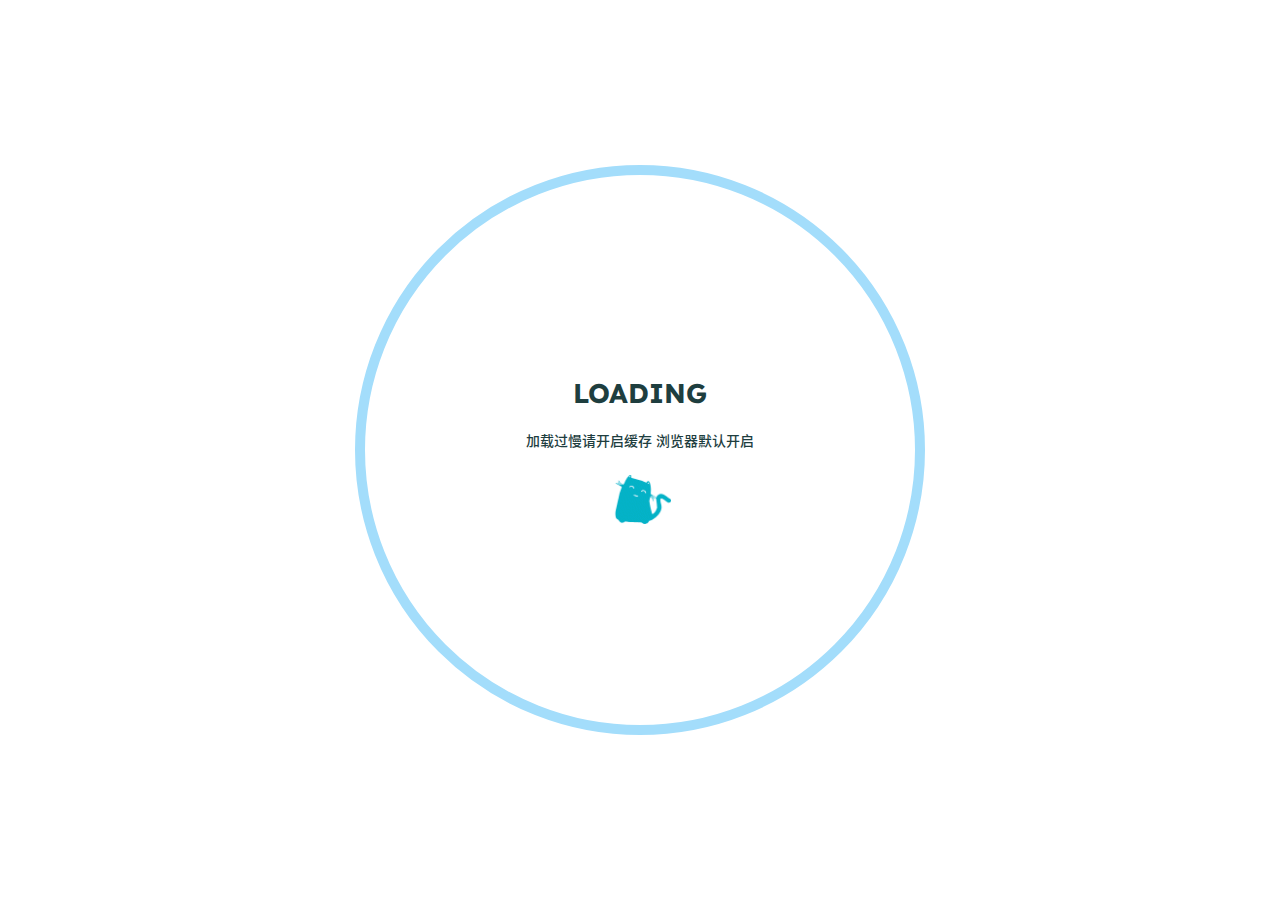
<file: about/index.html>
<!DOCTYPE html>
<html lang="zh-CN">
    <head>
        <meta charset="utf-8" />
        <title>about | 欧若琪的博客</title>
        <meta name="author" content="欧若琪courier" />
        <meta name="description" content="覆舟水是苍生泪,不到横流君不知" />
        <meta name="keywords" content="" />
        <meta name="viewport" content="width=device-width, initial-scale=1.0, maximum-scale=1.0, user-scalable=0" />
        <link rel="icon" href="/images/mine.png" />
        <script src="https://cdn.staticfile.org/vue/3.3.4/vue.global.prod.min.js"></script>
<link rel="stylesheet" href="https://cdn.staticfile.org/font-awesome/6.4.0/css/all.min.css" />
<link rel="stylesheet" href="/css/fonts.min.css" />
<script> const mixins = {}; </script>

<script src="https://polyfill.io/v3/polyfill.min.js?features=default"></script>


<script src="https://cdn.staticfile.org/highlight.js/11.8.0/highlight.min.js"></script>
<script src="https://cdn.staticfile.org/highlightjs-line-numbers.js/2.8.0/highlightjs-line-numbers.min.js"></script>
<link
    rel="stylesheet"
    href="https://cdn.staticfile.org/highlight.js/11.8.0/styles/github.min.css"
/>
<script src="/js/lib/highlight.js"></script>



<script src="/js/lib/preview.js"></script>









<link rel="stylesheet" href="/css/main.css" />

    <meta name="generator" content="Hexo 6.3.0"></head>
    <body>
        <div id="layout">
            <transition name="fade">
                <div id="loading" v-show="loading">
                    <div id="loading-circle">
                        <h2>LOADING</h2>
                        <p>加载过慢请开启缓存 浏览器默认开启</p>
                        <img src="/images/loading.gif" />
                    </div>
                </div>
            </transition>
            <div id="menu" :class="{ hidden: hiddenMenu, 'menu-color': menuColor}">
    <nav id="desktop-menu">
        <a class="title" href="/">
            <span>欧若琪的博客</span>
        </a>
        
        <a href="/">
            <i class="fa-solid fa-house fa-fw"></i>
            <span>&ensp;Home</span>
        </a>
        
        <a href="/about">
            <i class="fa-solid fa-id-card fa-fw"></i>
            <span>&ensp;About</span>
        </a>
        
        <a href="/archives">
            <i class="fa-solid fa-box-archive fa-fw"></i>
            <span>&ensp;Archives</span>
        </a>
        
        <a href="/categories">
            <i class="fa-solid fa-bookmark fa-fw"></i>
            <span>&ensp;Categories</span>
        </a>
        
        <a href="/tags">
            <i class="fa-solid fa-tags fa-fw"></i>
            <span>&ensp;Tags</span>
        </a>
        
    </nav>
    <nav id="mobile-menu">
        <div class="title" @click="showMenuItems = !showMenuItems">
            <i class="fa-solid fa-bars fa-fw"></i>
            <span>&emsp;欧若琪的博客</span>
        </div>
        <transition name="slide">
            <div class="items" v-show="showMenuItems">
                
                <a href="/">
                    <div class="item">
                        <div style="min-width: 20px; max-width: 50px; width: 10%">
                            <i class="fa-solid fa-house fa-fw"></i>
                        </div>
                        <div style="min-width: 100px; max-width: 150%; width: 20%">Home</div>
                    </div>
                </a>
                
                <a href="/about">
                    <div class="item">
                        <div style="min-width: 20px; max-width: 50px; width: 10%">
                            <i class="fa-solid fa-id-card fa-fw"></i>
                        </div>
                        <div style="min-width: 100px; max-width: 150%; width: 20%">About</div>
                    </div>
                </a>
                
                <a href="/archives">
                    <div class="item">
                        <div style="min-width: 20px; max-width: 50px; width: 10%">
                            <i class="fa-solid fa-box-archive fa-fw"></i>
                        </div>
                        <div style="min-width: 100px; max-width: 150%; width: 20%">Archives</div>
                    </div>
                </a>
                
                <a href="/categories">
                    <div class="item">
                        <div style="min-width: 20px; max-width: 50px; width: 10%">
                            <i class="fa-solid fa-bookmark fa-fw"></i>
                        </div>
                        <div style="min-width: 100px; max-width: 150%; width: 20%">Categories</div>
                    </div>
                </a>
                
                <a href="/tags">
                    <div class="item">
                        <div style="min-width: 20px; max-width: 50px; width: 10%">
                            <i class="fa-solid fa-tags fa-fw"></i>
                        </div>
                        <div style="min-width: 100px; max-width: 150%; width: 20%">Tags</div>
                    </div>
                </a>
                
            </div>
        </transition>
    </nav>
</div>
<transition name="fade">
    <div id="menu-curtain" @click="showMenuItems = !showMenuItems" v-show="showMenuItems"></div>
</transition>

            <div id="main" :class="loading ? 'into-enter-from': 'into-enter-active'">
                <div class="article">
    <div>
        <h1>about</h1>
    </div>
    <div class="info">
        <span class="date">
            <span class="icon">
                <i class="fa-solid fa-calendar fa-fw"></i>
            </span>
            2023/9/26
        </span>
        
        
    </div>
    
    <div class="content" v-pre>
        
    </div>
    
    
    
    
    
    
    
</div>

                <footer id="footer">
    <div id="footer-wrap">
        <div>
            &copy;
            2022 - 2023 欧若琪的博客
            <span id="footer-icon">
                <i class="fa-solid fa-font-awesome fa-fw"></i>
            </span>
            &commat;欧若琪courier
        </div>
        <div>
            Based on the <a target="_blank" rel="noopener" href="https://hexo.io">Hexo Engine</a> &amp;
            <a target="_blank" rel="noopener" href="https://github.com/theme-particlex/hexo-theme-particlex">ParticleX Theme</a>
        </div>
        
    </div>
</footer>

            </div>
            
            <transition name="fade">
                <div id="preview" ref="preview" v-show="previewShow">
                    <img id="preview-content" ref="previewContent" />
                </div>
            </transition>
            
        </div>
        <script src="/js/main.js"></script>
        
        




        
    </body>
</html>
</file>
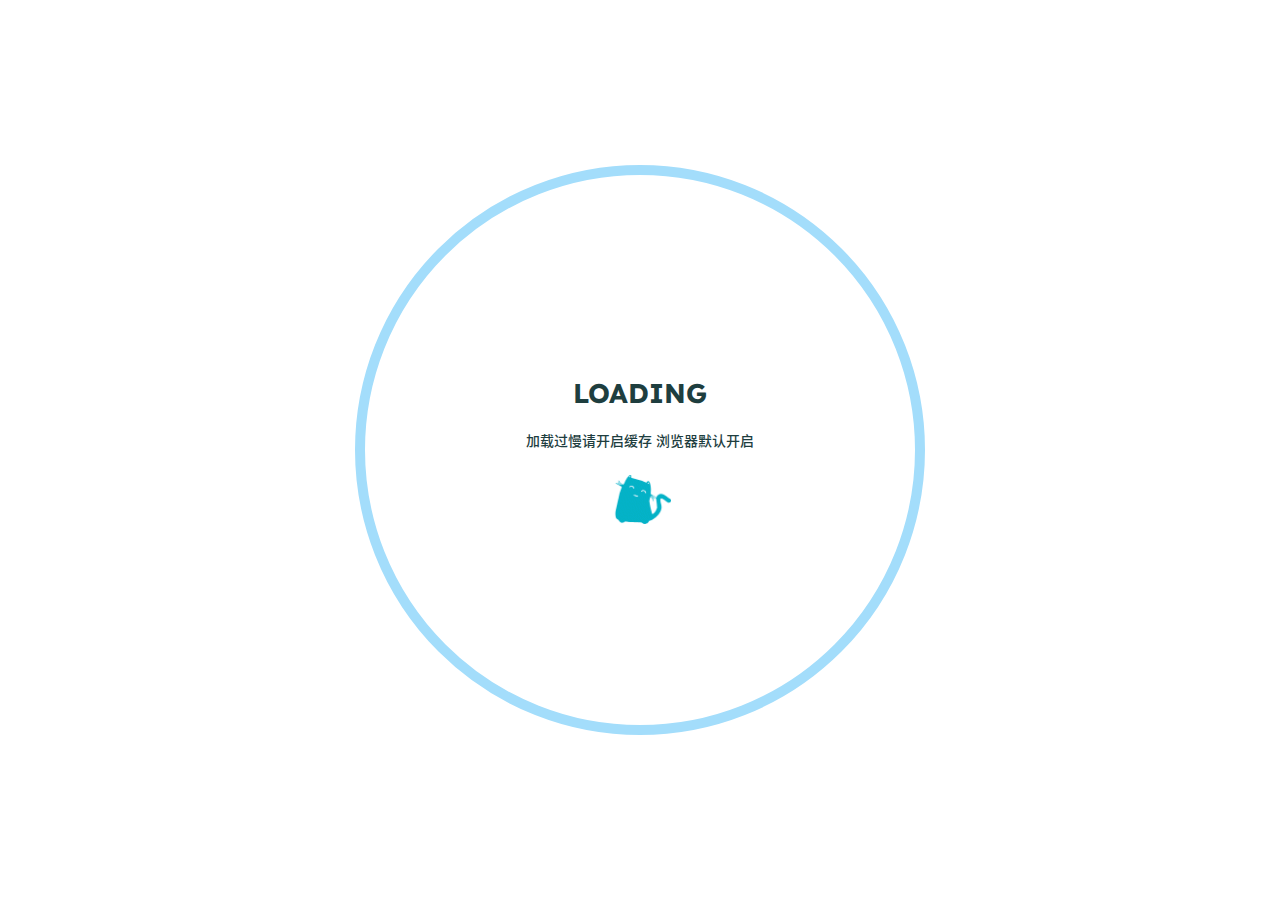
<file: categories/index.html>
<!DOCTYPE html>
<html lang="zh-CN">
    <head>
        <meta charset="utf-8" />
        <title>categories | 欧若琪的博客</title>
        <meta name="author" content="欧若琪courier" />
        <meta name="description" content="覆舟水是苍生泪,不到横流君不知" />
        <meta name="keywords" content="" />
        <meta name="viewport" content="width=device-width, initial-scale=1.0, maximum-scale=1.0, user-scalable=0" />
        <link rel="icon" href="/images/mine.png" />
        <script src="https://cdn.staticfile.org/vue/3.3.4/vue.global.prod.min.js"></script>
<link rel="stylesheet" href="https://cdn.staticfile.org/font-awesome/6.4.0/css/all.min.css" />
<link rel="stylesheet" href="/css/fonts.min.css" />
<script> const mixins = {}; </script>

<script src="https://polyfill.io/v3/polyfill.min.js?features=default"></script>


<script src="https://cdn.staticfile.org/highlight.js/11.8.0/highlight.min.js"></script>
<script src="https://cdn.staticfile.org/highlightjs-line-numbers.js/2.8.0/highlightjs-line-numbers.min.js"></script>
<link
    rel="stylesheet"
    href="https://cdn.staticfile.org/highlight.js/11.8.0/styles/github.min.css"
/>
<script src="/js/lib/highlight.js"></script>



<script src="/js/lib/preview.js"></script>









<link rel="stylesheet" href="/css/main.css" />

    <meta name="generator" content="Hexo 6.3.0"></head>
    <body>
        <div id="layout">
            <transition name="fade">
                <div id="loading" v-show="loading">
                    <div id="loading-circle">
                        <h2>LOADING</h2>
                        <p>加载过慢请开启缓存 浏览器默认开启</p>
                        <img src="/images/loading.gif" />
                    </div>
                </div>
            </transition>
            <div id="menu" :class="{ hidden: hiddenMenu, 'menu-color': menuColor}">
    <nav id="desktop-menu">
        <a class="title" href="/">
            <span>欧若琪的博客</span>
        </a>
        
        <a href="/">
            <i class="fa-solid fa-house fa-fw"></i>
            <span>&ensp;Home</span>
        </a>
        
        <a href="/about">
            <i class="fa-solid fa-id-card fa-fw"></i>
            <span>&ensp;About</span>
        </a>
        
        <a href="/archives">
            <i class="fa-solid fa-box-archive fa-fw"></i>
            <span>&ensp;Archives</span>
        </a>
        
        <a href="/categories">
            <i class="fa-solid fa-bookmark fa-fw"></i>
            <span>&ensp;Categories</span>
        </a>
        
        <a href="/tags">
            <i class="fa-solid fa-tags fa-fw"></i>
            <span>&ensp;Tags</span>
        </a>
        
    </nav>
    <nav id="mobile-menu">
        <div class="title" @click="showMenuItems = !showMenuItems">
            <i class="fa-solid fa-bars fa-fw"></i>
            <span>&emsp;欧若琪的博客</span>
        </div>
        <transition name="slide">
            <div class="items" v-show="showMenuItems">
                
                <a href="/">
                    <div class="item">
                        <div style="min-width: 20px; max-width: 50px; width: 10%">
                            <i class="fa-solid fa-house fa-fw"></i>
                        </div>
                        <div style="min-width: 100px; max-width: 150%; width: 20%">Home</div>
                    </div>
                </a>
                
                <a href="/about">
                    <div class="item">
                        <div style="min-width: 20px; max-width: 50px; width: 10%">
                            <i class="fa-solid fa-id-card fa-fw"></i>
                        </div>
                        <div style="min-width: 100px; max-width: 150%; width: 20%">About</div>
                    </div>
                </a>
                
                <a href="/archives">
                    <div class="item">
                        <div style="min-width: 20px; max-width: 50px; width: 10%">
                            <i class="fa-solid fa-box-archive fa-fw"></i>
                        </div>
                        <div style="min-width: 100px; max-width: 150%; width: 20%">Archives</div>
                    </div>
                </a>
                
                <a href="/categories">
                    <div class="item">
                        <div style="min-width: 20px; max-width: 50px; width: 10%">
                            <i class="fa-solid fa-bookmark fa-fw"></i>
                        </div>
                        <div style="min-width: 100px; max-width: 150%; width: 20%">Categories</div>
                    </div>
                </a>
                
                <a href="/tags">
                    <div class="item">
                        <div style="min-width: 20px; max-width: 50px; width: 10%">
                            <i class="fa-solid fa-tags fa-fw"></i>
                        </div>
                        <div style="min-width: 100px; max-width: 150%; width: 20%">Tags</div>
                    </div>
                </a>
                
            </div>
        </transition>
    </nav>
</div>
<transition name="fade">
    <div id="menu-curtain" @click="showMenuItems = !showMenuItems" v-show="showMenuItems"></div>
</transition>

            <div id="main" :class="loading ? 'into-enter-from': 'into-enter-active'">
                <div class="article">
    <div>
        <h1>categories</h1>
    </div>
    <div class="info">
        <span class="date">
            <span class="icon">
                <i class="fa-solid fa-calendar fa-fw"></i>
            </span>
            2023/9/26
        </span>
        
        
    </div>
    
    <div class="content" v-pre>
        
    </div>
    
    
    
    
    
    
    
</div>

                <footer id="footer">
    <div id="footer-wrap">
        <div>
            &copy;
            2022 - 2023 欧若琪的博客
            <span id="footer-icon">
                <i class="fa-solid fa-font-awesome fa-fw"></i>
            </span>
            &commat;欧若琪courier
        </div>
        <div>
            Based on the <a target="_blank" rel="noopener" href="https://hexo.io">Hexo Engine</a> &amp;
            <a target="_blank" rel="noopener" href="https://github.com/theme-particlex/hexo-theme-particlex">ParticleX Theme</a>
        </div>
        
    </div>
</footer>

            </div>
            
            <transition name="fade">
                <div id="preview" ref="preview" v-show="previewShow">
                    <img id="preview-content" ref="previewContent" />
                </div>
            </transition>
            
        </div>
        <script src="/js/main.js"></script>
        
        




        
    </body>
</html>
</file>
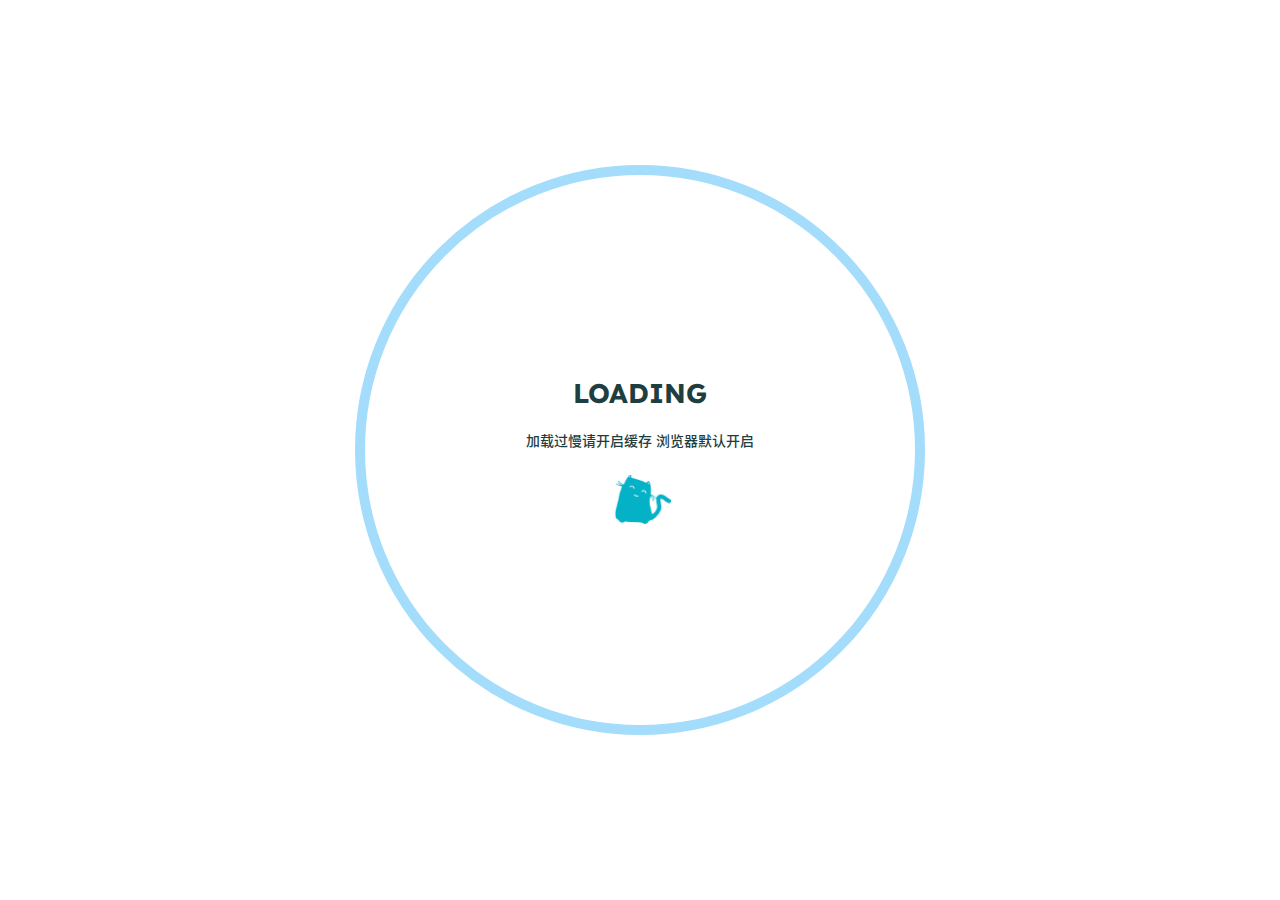
<file: tags/index.html>
<!DOCTYPE html>
<html lang="zh-CN">
    <head>
        <meta charset="utf-8" />
        <title>tags | 欧若琪的博客</title>
        <meta name="author" content="欧若琪courier" />
        <meta name="description" content="覆舟水是苍生泪,不到横流君不知" />
        <meta name="keywords" content="" />
        <meta name="viewport" content="width=device-width, initial-scale=1.0, maximum-scale=1.0, user-scalable=0" />
        <link rel="icon" href="/images/mine.png" />
        <script src="https://cdn.staticfile.org/vue/3.3.4/vue.global.prod.min.js"></script>
<link rel="stylesheet" href="https://cdn.staticfile.org/font-awesome/6.4.0/css/all.min.css" />
<link rel="stylesheet" href="/css/fonts.min.css" />
<script> const mixins = {}; </script>

<script src="https://polyfill.io/v3/polyfill.min.js?features=default"></script>


<script src="https://cdn.staticfile.org/highlight.js/11.8.0/highlight.min.js"></script>
<script src="https://cdn.staticfile.org/highlightjs-line-numbers.js/2.8.0/highlightjs-line-numbers.min.js"></script>
<link
    rel="stylesheet"
    href="https://cdn.staticfile.org/highlight.js/11.8.0/styles/github.min.css"
/>
<script src="/js/lib/highlight.js"></script>



<script src="/js/lib/preview.js"></script>









<link rel="stylesheet" href="/css/main.css" />

    <meta name="generator" content="Hexo 6.3.0"></head>
    <body>
        <div id="layout">
            <transition name="fade">
                <div id="loading" v-show="loading">
                    <div id="loading-circle">
                        <h2>LOADING</h2>
                        <p>加载过慢请开启缓存 浏览器默认开启</p>
                        <img src="/images/loading.gif" />
                    </div>
                </div>
            </transition>
            <div id="menu" :class="{ hidden: hiddenMenu, 'menu-color': menuColor}">
    <nav id="desktop-menu">
        <a class="title" href="/">
            <span>欧若琪的博客</span>
        </a>
        
        <a href="/">
            <i class="fa-solid fa-house fa-fw"></i>
            <span>&ensp;Home</span>
        </a>
        
        <a href="/about">
            <i class="fa-solid fa-id-card fa-fw"></i>
            <span>&ensp;About</span>
        </a>
        
        <a href="/archives">
            <i class="fa-solid fa-box-archive fa-fw"></i>
            <span>&ensp;Archives</span>
        </a>
        
        <a href="/categories">
            <i class="fa-solid fa-bookmark fa-fw"></i>
            <span>&ensp;Categories</span>
        </a>
        
        <a href="/tags">
            <i class="fa-solid fa-tags fa-fw"></i>
            <span>&ensp;Tags</span>
        </a>
        
    </nav>
    <nav id="mobile-menu">
        <div class="title" @click="showMenuItems = !showMenuItems">
            <i class="fa-solid fa-bars fa-fw"></i>
            <span>&emsp;欧若琪的博客</span>
        </div>
        <transition name="slide">
            <div class="items" v-show="showMenuItems">
                
                <a href="/">
                    <div class="item">
                        <div style="min-width: 20px; max-width: 50px; width: 10%">
                            <i class="fa-solid fa-house fa-fw"></i>
                        </div>
                        <div style="min-width: 100px; max-width: 150%; width: 20%">Home</div>
                    </div>
                </a>
                
                <a href="/about">
                    <div class="item">
                        <div style="min-width: 20px; max-width: 50px; width: 10%">
                            <i class="fa-solid fa-id-card fa-fw"></i>
                        </div>
                        <div style="min-width: 100px; max-width: 150%; width: 20%">About</div>
                    </div>
                </a>
                
                <a href="/archives">
                    <div class="item">
                        <div style="min-width: 20px; max-width: 50px; width: 10%">
                            <i class="fa-solid fa-box-archive fa-fw"></i>
                        </div>
                        <div style="min-width: 100px; max-width: 150%; width: 20%">Archives</div>
                    </div>
                </a>
                
                <a href="/categories">
                    <div class="item">
                        <div style="min-width: 20px; max-width: 50px; width: 10%">
                            <i class="fa-solid fa-bookmark fa-fw"></i>
                        </div>
                        <div style="min-width: 100px; max-width: 150%; width: 20%">Categories</div>
                    </div>
                </a>
                
                <a href="/tags">
                    <div class="item">
                        <div style="min-width: 20px; max-width: 50px; width: 10%">
                            <i class="fa-solid fa-tags fa-fw"></i>
                        </div>
                        <div style="min-width: 100px; max-width: 150%; width: 20%">Tags</div>
                    </div>
                </a>
                
            </div>
        </transition>
    </nav>
</div>
<transition name="fade">
    <div id="menu-curtain" @click="showMenuItems = !showMenuItems" v-show="showMenuItems"></div>
</transition>

            <div id="main" :class="loading ? 'into-enter-from': 'into-enter-active'">
                <div class="article">
    <div>
        <h1>tags</h1>
    </div>
    <div class="info">
        <span class="date">
            <span class="icon">
                <i class="fa-solid fa-calendar fa-fw"></i>
            </span>
            2023/9/26
        </span>
        
        
    </div>
    
    <div class="content" v-pre>
        
    </div>
    
    
    
    
    
    
    
</div>

                <footer id="footer">
    <div id="footer-wrap">
        <div>
            &copy;
            2023 - 2023 欧若琪的博客
            <span id="footer-icon">
                <i class="fa-solid fa-font-awesome fa-fw"></i>
            </span>
            &commat;欧若琪courier
        </div>
        <div>
            Based on the <a target="_blank" rel="noopener" href="https://hexo.io">Hexo Engine</a> &amp;
            <a target="_blank" rel="noopener" href="https://github.com/theme-particlex/hexo-theme-particlex">ParticleX Theme</a>
        </div>
        
    </div>
</footer>

            </div>
            
            <transition name="fade">
                <div id="preview" ref="preview" v-show="previewShow">
                    <img id="preview-content" ref="previewContent" />
                </div>
            </transition>
            
        </div>
        <script src="/js/main.js"></script>
        
        




        
    </body>
</html>
</file>
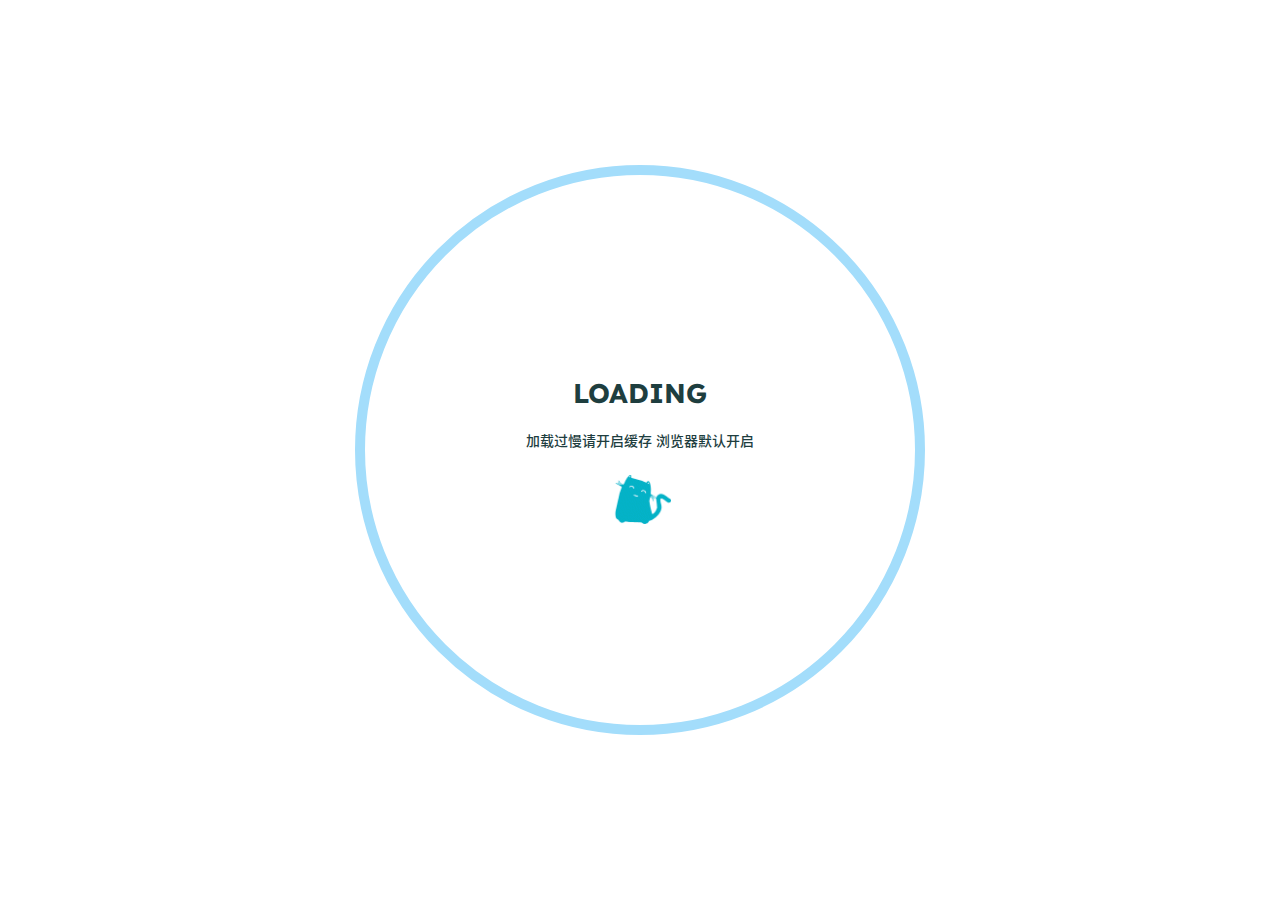
<file: archives/2023/index.html>
<!DOCTYPE html>
<html lang="zh-CN">
    <head>
        <meta charset="utf-8" />
        <title>Archives | 欧若琪的博客</title>
        <meta name="author" content="欧若琪courier" />
        <meta name="description" content="覆舟水是苍生泪,不到横流君不知" />
        <meta name="keywords" content="" />
        <meta name="viewport" content="width=device-width, initial-scale=1.0, maximum-scale=1.0, user-scalable=0" />
        <link rel="icon" href="/images/mine.png" />
        <script src="https://cdn.staticfile.org/vue/3.3.4/vue.global.prod.min.js"></script>
<link rel="stylesheet" href="https://cdn.staticfile.org/font-awesome/6.4.0/css/all.min.css" />
<link rel="stylesheet" href="/css/fonts.min.css" />
<script> const mixins = {}; </script>

<script src="https://polyfill.io/v3/polyfill.min.js?features=default"></script>


<script src="https://cdn.staticfile.org/highlight.js/11.8.0/highlight.min.js"></script>
<script src="https://cdn.staticfile.org/highlightjs-line-numbers.js/2.8.0/highlightjs-line-numbers.min.js"></script>
<link
    rel="stylesheet"
    href="https://cdn.staticfile.org/highlight.js/11.8.0/styles/github.min.css"
/>
<script src="/js/lib/highlight.js"></script>



<script src="/js/lib/preview.js"></script>





<link rel="stylesheet" href="/css/main.css" />

    <meta name="generator" content="Hexo 6.3.0"></head>
    <body>
        <div id="layout">
            <transition name="fade">
                <div id="loading" v-show="loading">
                    <div id="loading-circle">
                        <h2>LOADING</h2>
                        <p>加载过慢请开启缓存 浏览器默认开启</p>
                        <img src="/images/loading.gif" />
                    </div>
                </div>
            </transition>
            <div id="menu" :class="{ hidden: hiddenMenu, 'menu-color': menuColor}">
    <nav id="desktop-menu">
        <a class="title" href="/">
            <span>欧若琪的博客</span>
        </a>
        
        <a href="/">
            <i class="fa-solid fa-house fa-fw"></i>
            <span>&ensp;Home</span>
        </a>
        
        <a href="/about">
            <i class="fa-solid fa-id-card fa-fw"></i>
            <span>&ensp;About</span>
        </a>
        
        <a href="/archives">
            <i class="fa-solid fa-box-archive fa-fw"></i>
            <span>&ensp;Archives</span>
        </a>
        
        <a href="/categories">
            <i class="fa-solid fa-bookmark fa-fw"></i>
            <span>&ensp;Categories</span>
        </a>
        
        <a href="/tags">
            <i class="fa-solid fa-tags fa-fw"></i>
            <span>&ensp;Tags</span>
        </a>
        
    </nav>
    <nav id="mobile-menu">
        <div class="title" @click="showMenuItems = !showMenuItems">
            <i class="fa-solid fa-bars fa-fw"></i>
            <span>&emsp;欧若琪的博客</span>
        </div>
        <transition name="slide">
            <div class="items" v-show="showMenuItems">
                
                <a href="/">
                    <div class="item">
                        <div style="min-width: 20px; max-width: 50px; width: 10%">
                            <i class="fa-solid fa-house fa-fw"></i>
                        </div>
                        <div style="min-width: 100px; max-width: 150%; width: 20%">Home</div>
                    </div>
                </a>
                
                <a href="/about">
                    <div class="item">
                        <div style="min-width: 20px; max-width: 50px; width: 10%">
                            <i class="fa-solid fa-id-card fa-fw"></i>
                        </div>
                        <div style="min-width: 100px; max-width: 150%; width: 20%">About</div>
                    </div>
                </a>
                
                <a href="/archives">
                    <div class="item">
                        <div style="min-width: 20px; max-width: 50px; width: 10%">
                            <i class="fa-solid fa-box-archive fa-fw"></i>
                        </div>
                        <div style="min-width: 100px; max-width: 150%; width: 20%">Archives</div>
                    </div>
                </a>
                
                <a href="/categories">
                    <div class="item">
                        <div style="min-width: 20px; max-width: 50px; width: 10%">
                            <i class="fa-solid fa-bookmark fa-fw"></i>
                        </div>
                        <div style="min-width: 100px; max-width: 150%; width: 20%">Categories</div>
                    </div>
                </a>
                
                <a href="/tags">
                    <div class="item">
                        <div style="min-width: 20px; max-width: 50px; width: 10%">
                            <i class="fa-solid fa-tags fa-fw"></i>
                        </div>
                        <div style="min-width: 100px; max-width: 150%; width: 20%">Tags</div>
                    </div>
                </a>
                
            </div>
        </transition>
    </nav>
</div>
<transition name="fade">
    <div id="menu-curtain" @click="showMenuItems = !showMenuItems" v-show="showMenuItems"></div>
</transition>

            <div id="main" :class="loading ? 'into-enter-from': 'into-enter-active'">
                
<div id="archives">
    
    <div id="timeline-wrap" ref="timeline">
        
        <div class="timeline" data-title="helloworld">
            <div class="timeline-tail"></div>
            <div class="timeline-content">
                <div class="item-time">2023/9/26</div>
                <a href="/2023/09/26/hello-world/">
                    <h3>Hello World</h3>
                </a>
                <div class="info">
                    
                    
                </div>
            </div>
        </div>
        
    </div>
</div>

                <footer id="footer">
    <div id="footer-wrap">
        <div>
            &copy;
            2022 - 2023 欧若琪的博客
            <span id="footer-icon">
                <i class="fa-solid fa-font-awesome fa-fw"></i>
            </span>
            &commat;欧若琪courier
        </div>
        <div>
            Based on the <a target="_blank" rel="noopener" href="https://hexo.io">Hexo Engine</a> &amp;
            <a target="_blank" rel="noopener" href="https://github.com/theme-particlex/hexo-theme-particlex">ParticleX Theme</a>
        </div>
        
    </div>
</footer>

            </div>
            
            <transition name="fade">
                <div id="preview" ref="preview" v-show="previewShow">
                    <img id="preview-content" ref="previewContent" />
                </div>
            </transition>
            
        </div>
        <script src="/js/main.js"></script>
        
    </body>
</html>
</file>
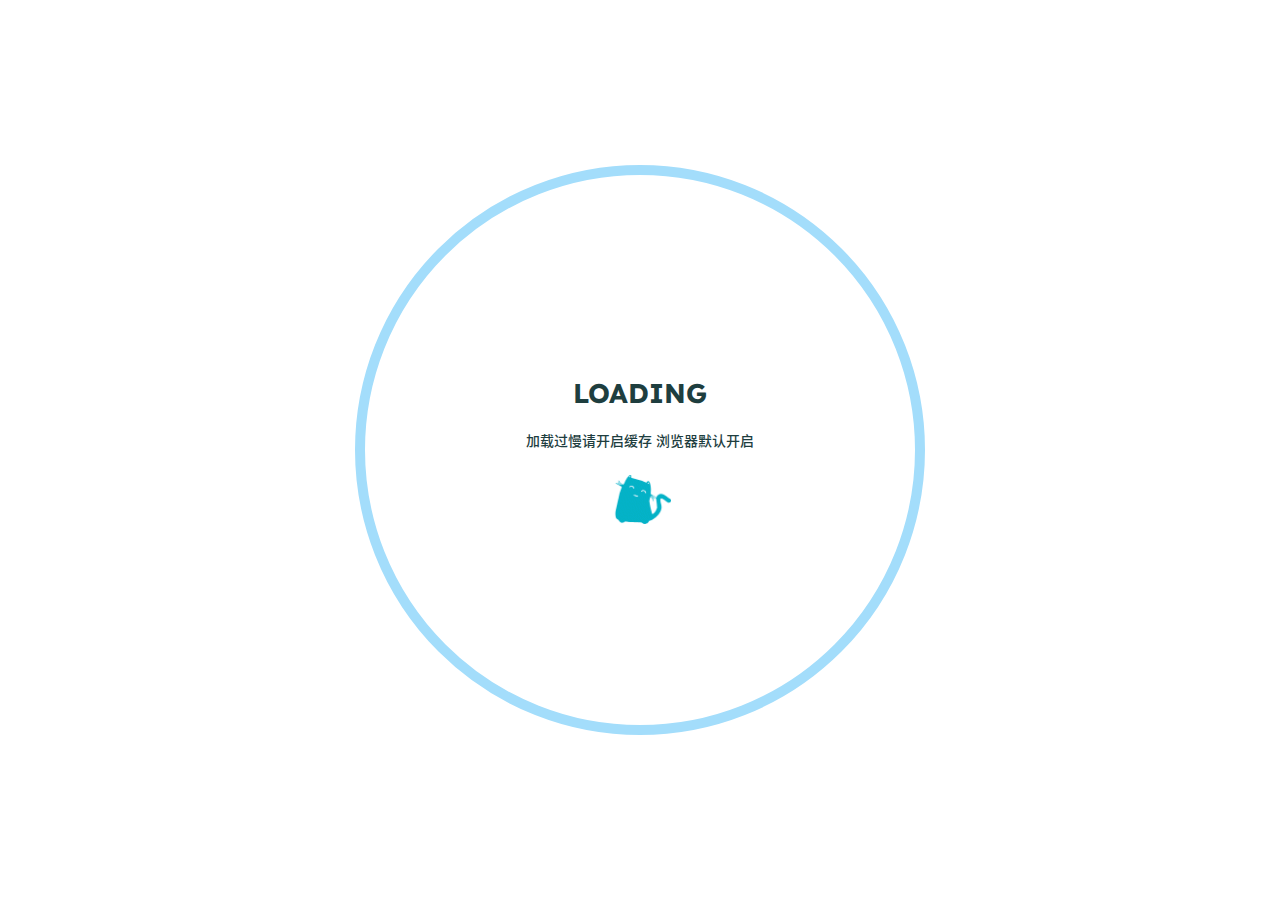
<file: tags/SCUT微软俱乐部/index.html>
<!DOCTYPE html>
<html lang="zh-CN">
    <head>
        <meta charset="utf-8" />
        <title>Tags: SCUT微软俱乐部 | 欧若琪的博客</title>
        <meta name="author" content="欧若琪courier" />
        <meta name="description" content="覆舟水是苍生泪,不到横流君不知" />
        <meta name="keywords" content="" />
        <meta name="viewport" content="width=device-width, initial-scale=1.0, maximum-scale=1.0, user-scalable=0" />
        <link rel="icon" href="/images/106290634_p0.png" />
        <script src="https://cdn.staticfile.org/vue/3.3.4/vue.global.prod.min.js"></script>
<link rel="stylesheet" href="https://cdn.staticfile.org/font-awesome/6.4.0/css/all.min.css" />
<link rel="stylesheet" href="/css/fonts.min.css" />
<script> const mixins = {}; </script>

<script src="https://polyfill.io/v3/polyfill.min.js?features=default"></script>


<script src="https://cdn.staticfile.org/highlight.js/11.8.0/highlight.min.js"></script>
<script src="https://cdn.staticfile.org/highlightjs-line-numbers.js/2.8.0/highlightjs-line-numbers.min.js"></script>
<link
    rel="stylesheet"
    href="https://cdn.staticfile.org/highlight.js/11.8.0/styles/github.min.css"
/>
<script src="/js/lib/highlight.js"></script>



<script src="/js/lib/preview.js"></script>





<link rel="stylesheet" href="/css/main.css" />

    <meta name="generator" content="Hexo 6.3.0"></head>
    <body>
        <div id="layout">
            <transition name="fade">
                <div id="loading" v-show="loading">
                    <div id="loading-circle">
                        <h2>LOADING</h2>
                        <p>加载过慢请开启缓存 浏览器默认开启</p>
                        <img src="/images/loading.gif" />
                    </div>
                </div>
            </transition>
            <div id="menu" :class="{ hidden: hiddenMenu, 'menu-color': menuColor}">
    <nav id="desktop-menu">
        <a class="title" href="/">
            <span>欧若琪的博客</span>
        </a>
        
        <a href="/">
            <i class="fa-solid fa-house fa-fw"></i>
            <span>&ensp;Home</span>
        </a>
        
        <a href="/about">
            <i class="fa-solid fa-id-card fa-fw"></i>
            <span>&ensp;About</span>
        </a>
        
        <a href="/archives">
            <i class="fa-solid fa-box-archive fa-fw"></i>
            <span>&ensp;Archives</span>
        </a>
        
        <a href="/categories">
            <i class="fa-solid fa-bookmark fa-fw"></i>
            <span>&ensp;Categories</span>
        </a>
        
        <a href="/tags">
            <i class="fa-solid fa-tags fa-fw"></i>
            <span>&ensp;Tags</span>
        </a>
        
    </nav>
    <nav id="mobile-menu">
        <div class="title" @click="showMenuItems = !showMenuItems">
            <i class="fa-solid fa-bars fa-fw"></i>
            <span>&emsp;欧若琪的博客</span>
        </div>
        <transition name="slide">
            <div class="items" v-show="showMenuItems">
                
                <a href="/">
                    <div class="item">
                        <div style="min-width: 20px; max-width: 50px; width: 10%">
                            <i class="fa-solid fa-house fa-fw"></i>
                        </div>
                        <div style="min-width: 100px; max-width: 150%; width: 20%">Home</div>
                    </div>
                </a>
                
                <a href="/about">
                    <div class="item">
                        <div style="min-width: 20px; max-width: 50px; width: 10%">
                            <i class="fa-solid fa-id-card fa-fw"></i>
                        </div>
                        <div style="min-width: 100px; max-width: 150%; width: 20%">About</div>
                    </div>
                </a>
                
                <a href="/archives">
                    <div class="item">
                        <div style="min-width: 20px; max-width: 50px; width: 10%">
                            <i class="fa-solid fa-box-archive fa-fw"></i>
                        </div>
                        <div style="min-width: 100px; max-width: 150%; width: 20%">Archives</div>
                    </div>
                </a>
                
                <a href="/categories">
                    <div class="item">
                        <div style="min-width: 20px; max-width: 50px; width: 10%">
                            <i class="fa-solid fa-bookmark fa-fw"></i>
                        </div>
                        <div style="min-width: 100px; max-width: 150%; width: 20%">Categories</div>
                    </div>
                </a>
                
                <a href="/tags">
                    <div class="item">
                        <div style="min-width: 20px; max-width: 50px; width: 10%">
                            <i class="fa-solid fa-tags fa-fw"></i>
                        </div>
                        <div style="min-width: 100px; max-width: 150%; width: 20%">Tags</div>
                    </div>
                </a>
                
            </div>
        </transition>
    </nav>
</div>
<transition name="fade">
    <div id="menu-curtain" @click="showMenuItems = !showMenuItems" v-show="showMenuItems"></div>
</transition>

            <div id="main" :class="loading ? 'into-enter-from': 'into-enter-active'">
                <div id="archives">
    
    <div class="categories-tags">
        
        
        
        <span>
            <a href="/tags/%E4%BA%BA%E7%94%9F/" style="background: #00bcd4">
                <span class="icon">
                    <i class="fa-solid fa-tags fa-fw"></i>
                </span>
                人生
            </a>
        </span>
        
        
        
        <span>
            <a href="/tags/SCUT%E5%BE%AE%E8%BD%AF%E4%BF%B1%E4%B9%90%E9%83%A8/" style="background: linear-gradient(120deg, #9abbf7 0%, #ffbbf4 100%)">
                <span class="icon">
                    <i class="fa-solid fa-tags fa-fw"></i>
                </span>
                SCUT微软俱乐部
            </a>
        </span>
        
        
        
        
    </div>
    
    <div class="timeline">
        <div class="timeline-tail"></div>
        <div class="timeline-content">
            <div class="item-time">2023/10/10</div>
            <a href="/2023/10/10/%E5%BE%AE%E8%BD%AF%E4%BF%B1%E4%B9%90%E9%83%A8%E7%AC%AC%E4%BA%8C%E6%AC%A1%E6%8A%A5%E5%91%8A/">
                <h3>微软俱乐部第二次报告</h3>
            </a>
            <div class="info">
                
                
                <span class="tags">
                    <span class="icon">
                        <i class="fa-solid fa-tags fa-fw"></i>
                    </span>
                    
                    
                    <span class="tag">
                        
                        <a href="/tags/SCUT%E5%BE%AE%E8%BD%AF%E4%BF%B1%E4%B9%90%E9%83%A8/" style="color: #00bcd4">SCUT微软俱乐部</a>
                    </span>
                    
                </span>
                
            </div>
        </div>
    </div>
    
</div>

                <footer id="footer">
    <div id="footer-wrap">
        <div>
            &copy;
            2023 - 2023 欧若琪的博客
            <span id="footer-icon">
                <i class="fa-solid fa-font-awesome fa-fw"></i>
            </span>
            &commat;欧若琪courier
        </div>
        <div>
            Based on the <a target="_blank" rel="noopener" href="https://hexo.io">Hexo Engine</a> &amp;
            <a target="_blank" rel="noopener" href="https://github.com/theme-particlex/hexo-theme-particlex">ParticleX Theme</a>
        </div>
        
    </div>
</footer>

            </div>
            
            <transition name="fade">
                <div id="preview" ref="preview" v-show="previewShow">
                    <img id="preview-content" ref="previewContent" />
                </div>
            </transition>
            
        </div>
        <script src="/js/main.js"></script>
        
    </body>
</html>
</file>
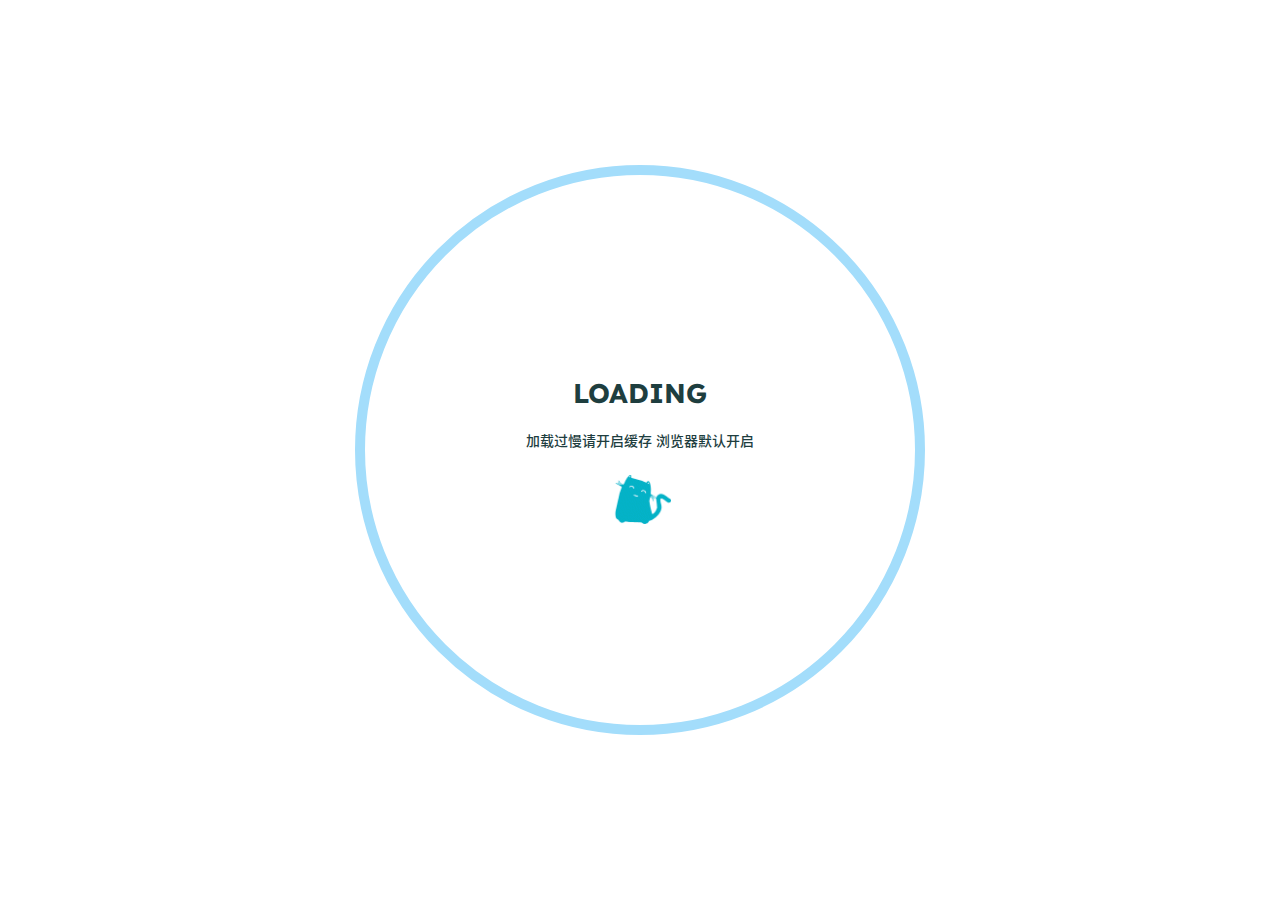
<file: tags/人生/index.html>
<!DOCTYPE html>
<html lang="zh-CN">
    <head>
        <meta charset="utf-8" />
        <title>Tags: 人生 | 欧若琪的博客</title>
        <meta name="author" content="欧若琪courier" />
        <meta name="description" content="覆舟水是苍生泪,不到横流君不知" />
        <meta name="keywords" content="" />
        <meta name="viewport" content="width=device-width, initial-scale=1.0, maximum-scale=1.0, user-scalable=0" />
        <link rel="icon" href="/images/106290634_p0.png" />
        <script src="https://cdn.staticfile.org/vue/3.3.4/vue.global.prod.min.js"></script>
<link rel="stylesheet" href="https://cdn.staticfile.org/font-awesome/6.4.0/css/all.min.css" />
<link rel="stylesheet" href="/css/fonts.min.css" />
<script> const mixins = {}; </script>

<script src="https://polyfill.io/v3/polyfill.min.js?features=default"></script>


<script src="https://cdn.staticfile.org/highlight.js/11.8.0/highlight.min.js"></script>
<script src="https://cdn.staticfile.org/highlightjs-line-numbers.js/2.8.0/highlightjs-line-numbers.min.js"></script>
<link
    rel="stylesheet"
    href="https://cdn.staticfile.org/highlight.js/11.8.0/styles/github.min.css"
/>
<script src="/js/lib/highlight.js"></script>



<script src="/js/lib/preview.js"></script>





<link rel="stylesheet" href="/css/main.css" />

    <meta name="generator" content="Hexo 6.3.0"></head>
    <body>
        <div id="layout">
            <transition name="fade">
                <div id="loading" v-show="loading">
                    <div id="loading-circle">
                        <h2>LOADING</h2>
                        <p>加载过慢请开启缓存 浏览器默认开启</p>
                        <img src="/images/loading.gif" />
                    </div>
                </div>
            </transition>
            <div id="menu" :class="{ hidden: hiddenMenu, 'menu-color': menuColor}">
    <nav id="desktop-menu">
        <a class="title" href="/">
            <span>欧若琪的博客</span>
        </a>
        
        <a href="/">
            <i class="fa-solid fa-house fa-fw"></i>
            <span>&ensp;Home</span>
        </a>
        
        <a href="/about">
            <i class="fa-solid fa-id-card fa-fw"></i>
            <span>&ensp;About</span>
        </a>
        
        <a href="/archives">
            <i class="fa-solid fa-box-archive fa-fw"></i>
            <span>&ensp;Archives</span>
        </a>
        
        <a href="/categories">
            <i class="fa-solid fa-bookmark fa-fw"></i>
            <span>&ensp;Categories</span>
        </a>
        
        <a href="/tags">
            <i class="fa-solid fa-tags fa-fw"></i>
            <span>&ensp;Tags</span>
        </a>
        
    </nav>
    <nav id="mobile-menu">
        <div class="title" @click="showMenuItems = !showMenuItems">
            <i class="fa-solid fa-bars fa-fw"></i>
            <span>&emsp;欧若琪的博客</span>
        </div>
        <transition name="slide">
            <div class="items" v-show="showMenuItems">
                
                <a href="/">
                    <div class="item">
                        <div style="min-width: 20px; max-width: 50px; width: 10%">
                            <i class="fa-solid fa-house fa-fw"></i>
                        </div>
                        <div style="min-width: 100px; max-width: 150%; width: 20%">Home</div>
                    </div>
                </a>
                
                <a href="/about">
                    <div class="item">
                        <div style="min-width: 20px; max-width: 50px; width: 10%">
                            <i class="fa-solid fa-id-card fa-fw"></i>
                        </div>
                        <div style="min-width: 100px; max-width: 150%; width: 20%">About</div>
                    </div>
                </a>
                
                <a href="/archives">
                    <div class="item">
                        <div style="min-width: 20px; max-width: 50px; width: 10%">
                            <i class="fa-solid fa-box-archive fa-fw"></i>
                        </div>
                        <div style="min-width: 100px; max-width: 150%; width: 20%">Archives</div>
                    </div>
                </a>
                
                <a href="/categories">
                    <div class="item">
                        <div style="min-width: 20px; max-width: 50px; width: 10%">
                            <i class="fa-solid fa-bookmark fa-fw"></i>
                        </div>
                        <div style="min-width: 100px; max-width: 150%; width: 20%">Categories</div>
                    </div>
                </a>
                
                <a href="/tags">
                    <div class="item">
                        <div style="min-width: 20px; max-width: 50px; width: 10%">
                            <i class="fa-solid fa-tags fa-fw"></i>
                        </div>
                        <div style="min-width: 100px; max-width: 150%; width: 20%">Tags</div>
                    </div>
                </a>
                
            </div>
        </transition>
    </nav>
</div>
<transition name="fade">
    <div id="menu-curtain" @click="showMenuItems = !showMenuItems" v-show="showMenuItems"></div>
</transition>

            <div id="main" :class="loading ? 'into-enter-from': 'into-enter-active'">
                <div id="archives">
    
    <div class="categories-tags">
        
        
        
        <span>
            <a href="/tags/%E4%BA%BA%E7%94%9F/" style="background: linear-gradient(120deg, #9abbf7 0%, #ffbbf4 100%)">
                <span class="icon">
                    <i class="fa-solid fa-tags fa-fw"></i>
                </span>
                人生
            </a>
        </span>
        
        
        
        
        
        <span>
            <a href="/tags/SCUT%E5%BE%AE%E8%BD%AF%E4%BF%B1%E4%B9%90%E9%83%A8/" style="background: #ff7d73">
                <span class="icon">
                    <i class="fa-solid fa-tags fa-fw"></i>
                </span>
                SCUT微软俱乐部
            </a>
        </span>
        
        
    </div>
    
    <div class="timeline">
        <div class="timeline-tail"></div>
        <div class="timeline-content">
            <div class="item-time">2023/10/5</div>
            <a href="/2023/10/05/test/">
                <h3>test</h3>
            </a>
            <div class="info">
                
                
                <span class="tags">
                    <span class="icon">
                        <i class="fa-solid fa-tags fa-fw"></i>
                    </span>
                    
                    
                    <span class="tag">
                        
                        <a href="/tags/%E4%BA%BA%E7%94%9F/" style="color: #00a596">人生</a>
                    </span>
                    
                </span>
                
            </div>
        </div>
    </div>
    
</div>

                <footer id="footer">
    <div id="footer-wrap">
        <div>
            &copy;
            2023 - 2023 欧若琪的博客
            <span id="footer-icon">
                <i class="fa-solid fa-font-awesome fa-fw"></i>
            </span>
            &commat;欧若琪courier
        </div>
        <div>
            Based on the <a target="_blank" rel="noopener" href="https://hexo.io">Hexo Engine</a> &amp;
            <a target="_blank" rel="noopener" href="https://github.com/theme-particlex/hexo-theme-particlex">ParticleX Theme</a>
        </div>
        
    </div>
</footer>

            </div>
            
            <transition name="fade">
                <div id="preview" ref="preview" v-show="previewShow">
                    <img id="preview-content" ref="previewContent" />
                </div>
            </transition>
            
        </div>
        <script src="/js/main.js"></script>
        
    </body>
</html>
</file>
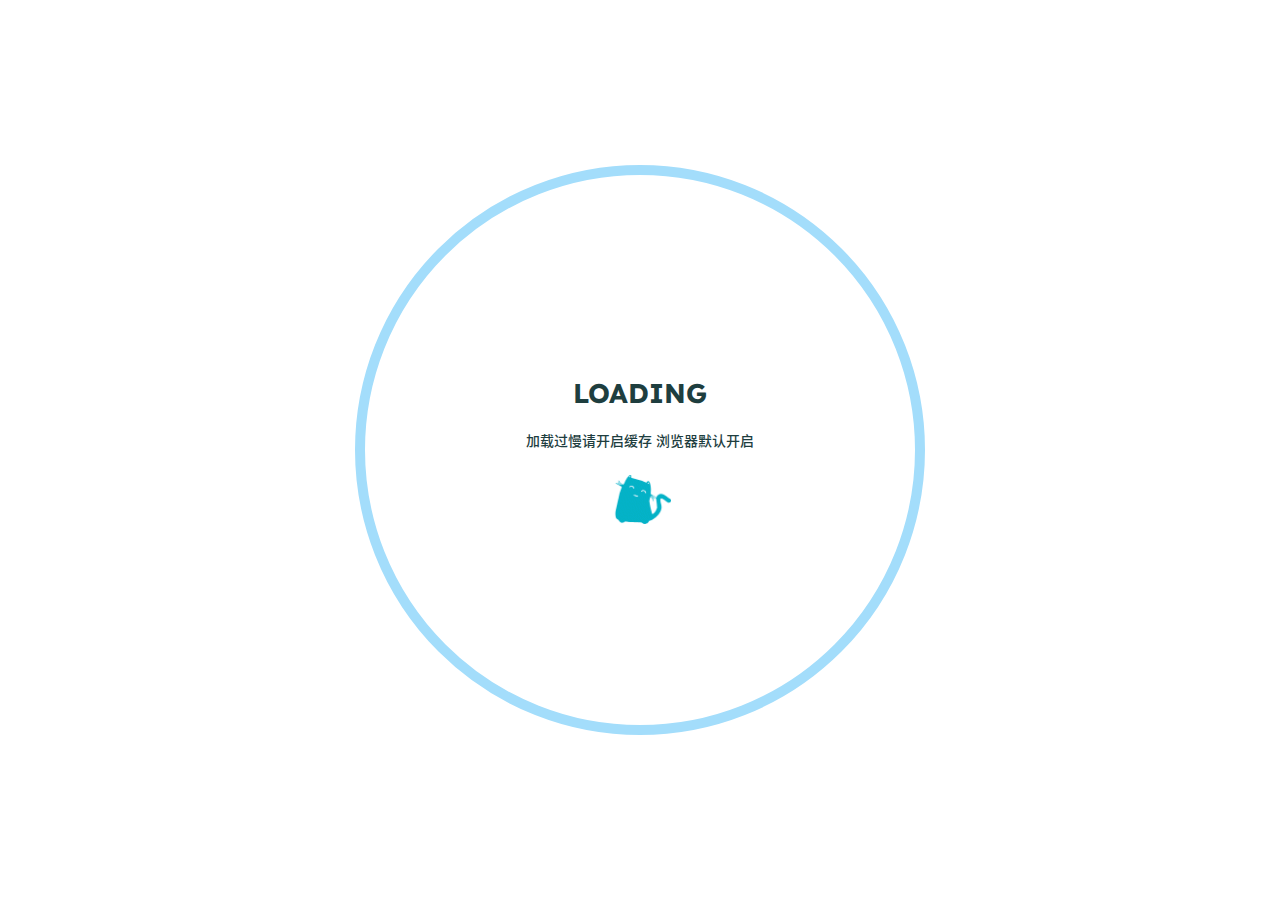
<file: archives/2023/10/index.html>
<!DOCTYPE html>
<html lang="zh-CN">
    <head>
        <meta charset="utf-8" />
        <title>Archives | 欧若琪的博客</title>
        <meta name="author" content="欧若琪courier" />
        <meta name="description" content="覆舟水是苍生泪,不到横流君不知" />
        <meta name="keywords" content="" />
        <meta name="viewport" content="width=device-width, initial-scale=1.0, maximum-scale=1.0, user-scalable=0" />
        <link rel="icon" href="/images/mine.png" />
        <script src="https://cdn.staticfile.org/vue/3.3.4/vue.global.prod.min.js"></script>
<link rel="stylesheet" href="https://cdn.staticfile.org/font-awesome/6.4.0/css/all.min.css" />
<link rel="stylesheet" href="/css/fonts.min.css" />
<script> const mixins = {}; </script>

<script src="https://polyfill.io/v3/polyfill.min.js?features=default"></script>


<script src="https://cdn.staticfile.org/highlight.js/11.8.0/highlight.min.js"></script>
<script src="https://cdn.staticfile.org/highlightjs-line-numbers.js/2.8.0/highlightjs-line-numbers.min.js"></script>
<link
    rel="stylesheet"
    href="https://cdn.staticfile.org/highlight.js/11.8.0/styles/github.min.css"
/>
<script src="/js/lib/highlight.js"></script>



<script src="/js/lib/preview.js"></script>





<link rel="stylesheet" href="/css/main.css" />

    <meta name="generator" content="Hexo 6.3.0"></head>
    <body>
        <div id="layout">
            <transition name="fade">
                <div id="loading" v-show="loading">
                    <div id="loading-circle">
                        <h2>LOADING</h2>
                        <p>加载过慢请开启缓存 浏览器默认开启</p>
                        <img src="/images/loading.gif" />
                    </div>
                </div>
            </transition>
            <div id="menu" :class="{ hidden: hiddenMenu, 'menu-color': menuColor}">
    <nav id="desktop-menu">
        <a class="title" href="/">
            <span>欧若琪的博客</span>
        </a>
        
        <a href="/">
            <i class="fa-solid fa-house fa-fw"></i>
            <span>&ensp;Home</span>
        </a>
        
        <a href="/about">
            <i class="fa-solid fa-id-card fa-fw"></i>
            <span>&ensp;About</span>
        </a>
        
        <a href="/archives">
            <i class="fa-solid fa-box-archive fa-fw"></i>
            <span>&ensp;Archives</span>
        </a>
        
        <a href="/categories">
            <i class="fa-solid fa-bookmark fa-fw"></i>
            <span>&ensp;Categories</span>
        </a>
        
        <a href="/tags">
            <i class="fa-solid fa-tags fa-fw"></i>
            <span>&ensp;Tags</span>
        </a>
        
    </nav>
    <nav id="mobile-menu">
        <div class="title" @click="showMenuItems = !showMenuItems">
            <i class="fa-solid fa-bars fa-fw"></i>
            <span>&emsp;欧若琪的博客</span>
        </div>
        <transition name="slide">
            <div class="items" v-show="showMenuItems">
                
                <a href="/">
                    <div class="item">
                        <div style="min-width: 20px; max-width: 50px; width: 10%">
                            <i class="fa-solid fa-house fa-fw"></i>
                        </div>
                        <div style="min-width: 100px; max-width: 150%; width: 20%">Home</div>
                    </div>
                </a>
                
                <a href="/about">
                    <div class="item">
                        <div style="min-width: 20px; max-width: 50px; width: 10%">
                            <i class="fa-solid fa-id-card fa-fw"></i>
                        </div>
                        <div style="min-width: 100px; max-width: 150%; width: 20%">About</div>
                    </div>
                </a>
                
                <a href="/archives">
                    <div class="item">
                        <div style="min-width: 20px; max-width: 50px; width: 10%">
                            <i class="fa-solid fa-box-archive fa-fw"></i>
                        </div>
                        <div style="min-width: 100px; max-width: 150%; width: 20%">Archives</div>
                    </div>
                </a>
                
                <a href="/categories">
                    <div class="item">
                        <div style="min-width: 20px; max-width: 50px; width: 10%">
                            <i class="fa-solid fa-bookmark fa-fw"></i>
                        </div>
                        <div style="min-width: 100px; max-width: 150%; width: 20%">Categories</div>
                    </div>
                </a>
                
                <a href="/tags">
                    <div class="item">
                        <div style="min-width: 20px; max-width: 50px; width: 10%">
                            <i class="fa-solid fa-tags fa-fw"></i>
                        </div>
                        <div style="min-width: 100px; max-width: 150%; width: 20%">Tags</div>
                    </div>
                </a>
                
            </div>
        </transition>
    </nav>
</div>
<transition name="fade">
    <div id="menu-curtain" @click="showMenuItems = !showMenuItems" v-show="showMenuItems"></div>
</transition>

            <div id="main" :class="loading ? 'into-enter-from': 'into-enter-active'">
                
<div id="archives">
    
    <div id="timeline-wrap" ref="timeline">
        
        <div class="timeline" data-title="helloworld">
            <div class="timeline-tail"></div>
            <div class="timeline-content">
                <div class="item-time">2023/9/26</div>
                <a href="/2023/09/26/hello-world/">
                    <h3>Hello World</h3>
                </a>
                <div class="info">
                    
                    
                </div>
            </div>
        </div>
        
        <div class="timeline" data-title="test">
            <div class="timeline-tail"></div>
            <div class="timeline-content">
                <div class="item-time">2023/10/5</div>
                <a href="/2023/10/05/test/">
                    <h3>test</h3>
                </a>
                <div class="info">
                    
                    
                    <span class="tags">
                        <span class="icon">
                            <i class="fa-solid fa-tags fa-fw"></i>
                        </span>
                        
                        
                        <span class="tag">
                            
                            <a href="/tags/%E4%BA%BA%E7%94%9F/" style="color: #00bcd4">人生</a>
                        </span>
                        
                    </span>
                    
                </div>
            </div>
        </div>
        
    </div>
</div>

                <footer id="footer">
    <div id="footer-wrap">
        <div>
            &copy;
            2023 - 2023 欧若琪的博客
            <span id="footer-icon">
                <i class="fa-solid fa-font-awesome fa-fw"></i>
            </span>
            &commat;欧若琪courier
        </div>
        <div>
            Based on the <a target="_blank" rel="noopener" href="https://hexo.io">Hexo Engine</a> &amp;
            <a target="_blank" rel="noopener" href="https://github.com/theme-particlex/hexo-theme-particlex">ParticleX Theme</a>
        </div>
        
    </div>
</footer>

            </div>
            
            <transition name="fade">
                <div id="preview" ref="preview" v-show="previewShow">
                    <img id="preview-content" ref="previewContent" />
                </div>
            </transition>
            
        </div>
        <script src="/js/main.js"></script>
        
    </body>
</html>
</file>
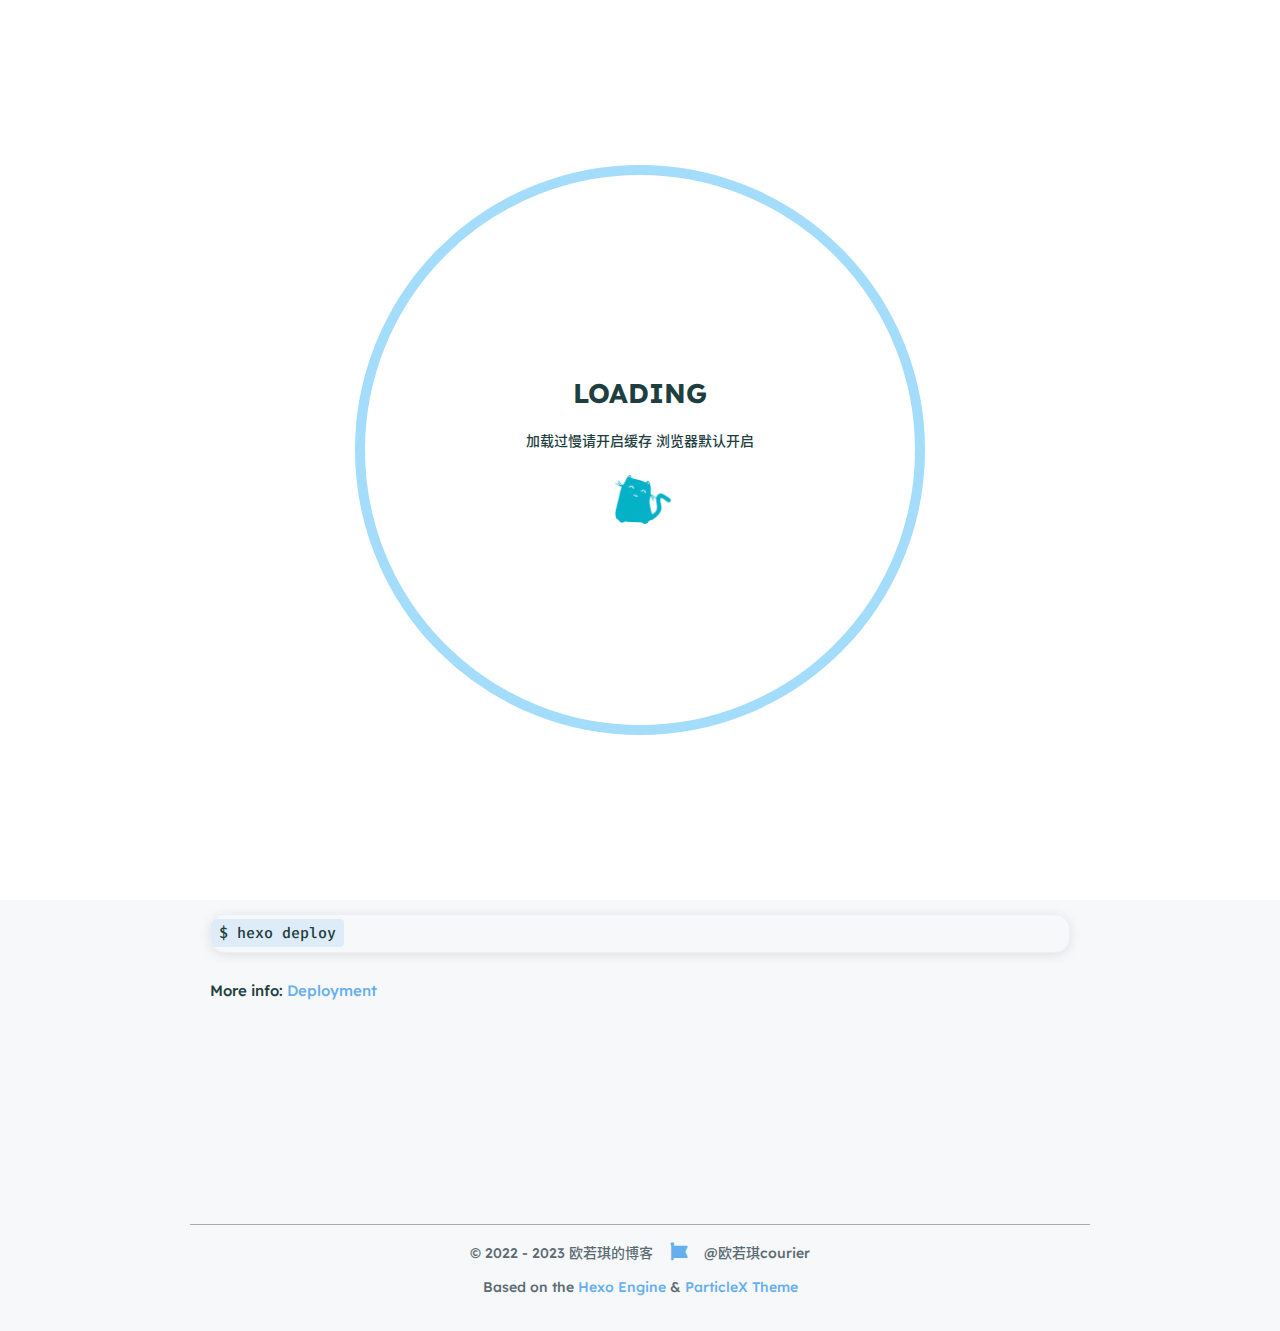
<file: 2023/09/26/hello-world/index.html>
<!DOCTYPE html>
<html lang="zh-CN">
    <head>
        <meta charset="utf-8" />
        <title>Hello World | 欧若琪的博客</title>
        <meta name="author" content="欧若琪courier" />
        <meta name="description" content="覆舟水是苍生泪,不到横流君不知" />
        <meta name="keywords" content="" />
        <meta name="viewport" content="width=device-width, initial-scale=1.0, maximum-scale=1.0, user-scalable=0" />
        <link rel="icon" href="/images/avatar.jpg" />
        <script src="https://cdn.staticfile.org/vue/3.3.4/vue.global.prod.min.js"></script>
<link rel="stylesheet" href="https://cdn.staticfile.org/font-awesome/6.4.0/css/all.min.css" />
<link rel="stylesheet" href="/css/fonts.min.css" />
<script> const mixins = {}; </script>

<script src="https://polyfill.io/v3/polyfill.min.js?features=default"></script>


<script src="https://cdn.staticfile.org/highlight.js/11.8.0/highlight.min.js"></script>
<script src="https://cdn.staticfile.org/highlightjs-line-numbers.js/2.8.0/highlightjs-line-numbers.min.js"></script>
<link
    rel="stylesheet"
    href="https://cdn.staticfile.org/highlight.js/11.8.0/styles/github.min.css"
/>
<script src="/js/lib/highlight.js"></script>



<script src="/js/lib/preview.js"></script>









<link rel="stylesheet" href="/css/main.css" />

    <meta name="generator" content="Hexo 6.3.0"></head>
    <body>
        <div id="layout">
            <transition name="fade">
                <div id="loading" v-show="loading">
                    <div id="loading-circle">
                        <h2>LOADING</h2>
                        <p>加载过慢请开启缓存 浏览器默认开启</p>
                        <img src="/images/loading.gif" />
                    </div>
                </div>
            </transition>
            <div id="menu" :class="{ hidden: hiddenMenu, 'menu-color': menuColor}">
    <nav id="desktop-menu">
        <a class="title" href="/">
            <span>欧若琪的博客</span>
        </a>
        
        <a href="/">
            <i class="fa-solid fa-house fa-fw"></i>
            <span>&ensp;Home</span>
        </a>
        
        <a href="/about">
            <i class="fa-solid fa-id-card fa-fw"></i>
            <span>&ensp;About</span>
        </a>
        
        <a href="/archives">
            <i class="fa-solid fa-box-archive fa-fw"></i>
            <span>&ensp;Archives</span>
        </a>
        
        <a href="/categories">
            <i class="fa-solid fa-bookmark fa-fw"></i>
            <span>&ensp;Categories</span>
        </a>
        
        <a href="/tags">
            <i class="fa-solid fa-tags fa-fw"></i>
            <span>&ensp;Tags</span>
        </a>
        
    </nav>
    <nav id="mobile-menu">
        <div class="title" @click="showMenuItems = !showMenuItems">
            <i class="fa-solid fa-bars fa-fw"></i>
            <span>&emsp;欧若琪的博客</span>
        </div>
        <transition name="slide">
            <div class="items" v-show="showMenuItems">
                
                <a href="/">
                    <div class="item">
                        <div style="min-width: 20px; max-width: 50px; width: 10%">
                            <i class="fa-solid fa-house fa-fw"></i>
                        </div>
                        <div style="min-width: 100px; max-width: 150%; width: 20%">Home</div>
                    </div>
                </a>
                
                <a href="/about">
                    <div class="item">
                        <div style="min-width: 20px; max-width: 50px; width: 10%">
                            <i class="fa-solid fa-id-card fa-fw"></i>
                        </div>
                        <div style="min-width: 100px; max-width: 150%; width: 20%">About</div>
                    </div>
                </a>
                
                <a href="/archives">
                    <div class="item">
                        <div style="min-width: 20px; max-width: 50px; width: 10%">
                            <i class="fa-solid fa-box-archive fa-fw"></i>
                        </div>
                        <div style="min-width: 100px; max-width: 150%; width: 20%">Archives</div>
                    </div>
                </a>
                
                <a href="/categories">
                    <div class="item">
                        <div style="min-width: 20px; max-width: 50px; width: 10%">
                            <i class="fa-solid fa-bookmark fa-fw"></i>
                        </div>
                        <div style="min-width: 100px; max-width: 150%; width: 20%">Categories</div>
                    </div>
                </a>
                
                <a href="/tags">
                    <div class="item">
                        <div style="min-width: 20px; max-width: 50px; width: 10%">
                            <i class="fa-solid fa-tags fa-fw"></i>
                        </div>
                        <div style="min-width: 100px; max-width: 150%; width: 20%">Tags</div>
                    </div>
                </a>
                
            </div>
        </transition>
    </nav>
</div>
<transition name="fade">
    <div id="menu-curtain" @click="showMenuItems = !showMenuItems" v-show="showMenuItems"></div>
</transition>

            <div id="main" :class="loading ? 'into-enter-from': 'into-enter-active'">
                <div class="article">
    <div>
        <h1>Hello World</h1>
    </div>
    <div class="info">
        <span class="date">
            <span class="icon">
                <i class="fa-solid fa-calendar fa-fw"></i>
            </span>
            2023/9/26
        </span>
        
        
    </div>
    
    <div class="content" v-pre>
        <p>Welcome to <a target="_blank" rel="noopener" href="https://hexo.io/">Hexo</a>! This is your very first post. Check <a target="_blank" rel="noopener" href="https://hexo.io/docs/">documentation</a> for more info. If you get any problems when using Hexo, you can find the answer in <a target="_blank" rel="noopener" href="https://hexo.io/docs/troubleshooting.html">troubleshooting</a> or you can ask me on <a target="_blank" rel="noopener" href="https://github.com/hexojs/hexo/issues">GitHub</a>.</p>
<h2 id="Quick-Start"><a href="#Quick-Start" class="headerlink" title="Quick Start"></a>Quick Start</h2><h3 id="Create-a-new-post"><a href="#Create-a-new-post" class="headerlink" title="Create a new post"></a>Create a new post</h3><pre><code class="bash">$ hexo new &quot;My New Post&quot;
</code></pre>
<p>More info: <a target="_blank" rel="noopener" href="https://hexo.io/docs/writing.html">Writing</a></p>
<h3 id="Run-server"><a href="#Run-server" class="headerlink" title="Run server"></a>Run server</h3><pre><code class="bash">$ hexo server
</code></pre>
<p>More info: <a target="_blank" rel="noopener" href="https://hexo.io/docs/server.html">Server</a></p>
<h3 id="Generate-static-files"><a href="#Generate-static-files" class="headerlink" title="Generate static files"></a>Generate static files</h3><pre><code class="bash">$ hexo generate
</code></pre>
<p>More info: <a target="_blank" rel="noopener" href="https://hexo.io/docs/generating.html">Generating</a></p>
<h3 id="Deploy-to-remote-sites"><a href="#Deploy-to-remote-sites" class="headerlink" title="Deploy to remote sites"></a>Deploy to remote sites</h3><pre><code class="bash">$ hexo deploy
</code></pre>
<p>More info: <a target="_blank" rel="noopener" href="https://hexo.io/docs/one-command-deployment.html">Deployment</a></p>

    </div>
    
    
    
    
    
    
    
</div>

                <footer id="footer">
    <div id="footer-wrap">
        <div>
            &copy;
            2022 - 2023 欧若琪的博客
            <span id="footer-icon">
                <i class="fa-solid fa-font-awesome fa-fw"></i>
            </span>
            &commat;欧若琪courier
        </div>
        <div>
            Based on the <a target="_blank" rel="noopener" href="https://hexo.io">Hexo Engine</a> &amp;
            <a target="_blank" rel="noopener" href="https://github.com/theme-particlex/hexo-theme-particlex">ParticleX Theme</a>
        </div>
        
    </div>
</footer>

            </div>
            
            <transition name="fade">
                <div id="preview" ref="preview" v-show="previewShow">
                    <img id="preview-content" ref="previewContent" />
                </div>
            </transition>
            
        </div>
        <script src="/js/main.js"></script>
        
        




        
    </body>
</html>
</file>
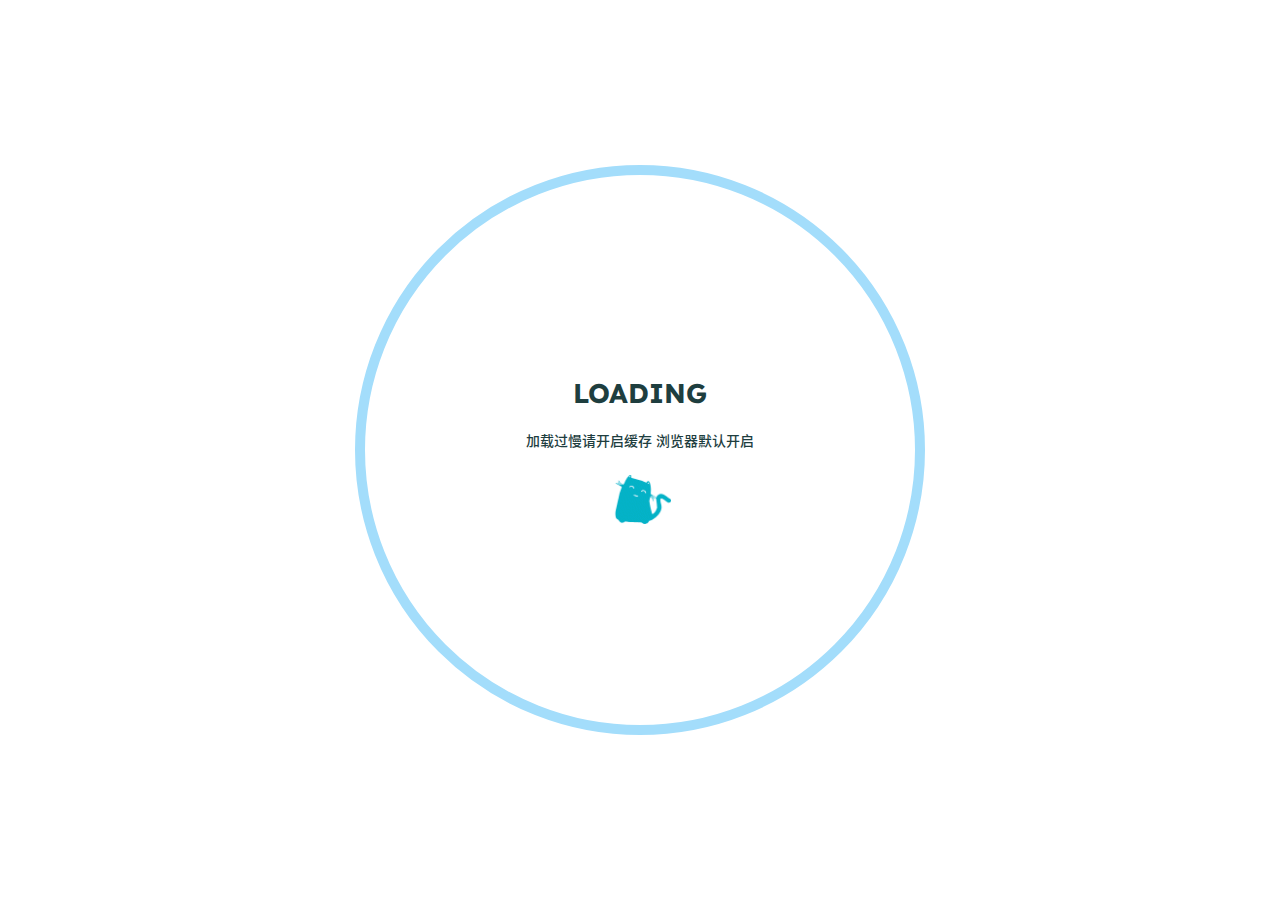
<file: 2023/10/05/test/index.html>
<!DOCTYPE html>
<html lang="zh-CN">
    <head>
        <meta charset="utf-8" />
        <title>test | 欧若琪的博客</title>
        <meta name="author" content="欧若琪courier" />
        <meta name="description" content="覆舟水是苍生泪,不到横流君不知" />
        <meta name="keywords" content="" />
        <meta name="viewport" content="width=device-width, initial-scale=1.0, maximum-scale=1.0, user-scalable=0" />
        <link rel="icon" href="/images/mine.png" />
        <script src="https://cdn.staticfile.org/vue/3.3.4/vue.global.prod.min.js"></script>
<link rel="stylesheet" href="https://cdn.staticfile.org/font-awesome/6.4.0/css/all.min.css" />
<link rel="stylesheet" href="/css/fonts.min.css" />
<script> const mixins = {}; </script>

<script src="https://polyfill.io/v3/polyfill.min.js?features=default"></script>


<script src="https://cdn.staticfile.org/highlight.js/11.8.0/highlight.min.js"></script>
<script src="https://cdn.staticfile.org/highlightjs-line-numbers.js/2.8.0/highlightjs-line-numbers.min.js"></script>
<link
    rel="stylesheet"
    href="https://cdn.staticfile.org/highlight.js/11.8.0/styles/github.min.css"
/>
<script src="/js/lib/highlight.js"></script>



<script src="/js/lib/preview.js"></script>









<link rel="stylesheet" href="/css/main.css" />

    <meta name="generator" content="Hexo 6.3.0"></head>
    <body>
        <div id="layout">
            <transition name="fade">
                <div id="loading" v-show="loading">
                    <div id="loading-circle">
                        <h2>LOADING</h2>
                        <p>加载过慢请开启缓存 浏览器默认开启</p>
                        <img src="/images/loading.gif" />
                    </div>
                </div>
            </transition>
            <div id="menu" :class="{ hidden: hiddenMenu, 'menu-color': menuColor}">
    <nav id="desktop-menu">
        <a class="title" href="/">
            <span>欧若琪的博客</span>
        </a>
        
        <a href="/">
            <i class="fa-solid fa-house fa-fw"></i>
            <span>&ensp;Home</span>
        </a>
        
        <a href="/about">
            <i class="fa-solid fa-id-card fa-fw"></i>
            <span>&ensp;About</span>
        </a>
        
        <a href="/archives">
            <i class="fa-solid fa-box-archive fa-fw"></i>
            <span>&ensp;Archives</span>
        </a>
        
        <a href="/categories">
            <i class="fa-solid fa-bookmark fa-fw"></i>
            <span>&ensp;Categories</span>
        </a>
        
        <a href="/tags">
            <i class="fa-solid fa-tags fa-fw"></i>
            <span>&ensp;Tags</span>
        </a>
        
    </nav>
    <nav id="mobile-menu">
        <div class="title" @click="showMenuItems = !showMenuItems">
            <i class="fa-solid fa-bars fa-fw"></i>
            <span>&emsp;欧若琪的博客</span>
        </div>
        <transition name="slide">
            <div class="items" v-show="showMenuItems">
                
                <a href="/">
                    <div class="item">
                        <div style="min-width: 20px; max-width: 50px; width: 10%">
                            <i class="fa-solid fa-house fa-fw"></i>
                        </div>
                        <div style="min-width: 100px; max-width: 150%; width: 20%">Home</div>
                    </div>
                </a>
                
                <a href="/about">
                    <div class="item">
                        <div style="min-width: 20px; max-width: 50px; width: 10%">
                            <i class="fa-solid fa-id-card fa-fw"></i>
                        </div>
                        <div style="min-width: 100px; max-width: 150%; width: 20%">About</div>
                    </div>
                </a>
                
                <a href="/archives">
                    <div class="item">
                        <div style="min-width: 20px; max-width: 50px; width: 10%">
                            <i class="fa-solid fa-box-archive fa-fw"></i>
                        </div>
                        <div style="min-width: 100px; max-width: 150%; width: 20%">Archives</div>
                    </div>
                </a>
                
                <a href="/categories">
                    <div class="item">
                        <div style="min-width: 20px; max-width: 50px; width: 10%">
                            <i class="fa-solid fa-bookmark fa-fw"></i>
                        </div>
                        <div style="min-width: 100px; max-width: 150%; width: 20%">Categories</div>
                    </div>
                </a>
                
                <a href="/tags">
                    <div class="item">
                        <div style="min-width: 20px; max-width: 50px; width: 10%">
                            <i class="fa-solid fa-tags fa-fw"></i>
                        </div>
                        <div style="min-width: 100px; max-width: 150%; width: 20%">Tags</div>
                    </div>
                </a>
                
            </div>
        </transition>
    </nav>
</div>
<transition name="fade">
    <div id="menu-curtain" @click="showMenuItems = !showMenuItems" v-show="showMenuItems"></div>
</transition>

            <div id="main" :class="loading ? 'into-enter-from': 'into-enter-active'">
                <div class="article">
    <div>
        <h1>test</h1>
    </div>
    <div class="info">
        <span class="date">
            <span class="icon">
                <i class="fa-solid fa-calendar fa-fw"></i>
            </span>
            2023/10/5
        </span>
        
        
        <span class="tags">
            <span class="icon">
                <i class="fa-solid fa-tags fa-fw"></i>
            </span>
            
            
            <span class="tag">
                
                <a href="/tags/%E4%BA%BA%E7%94%9F/" style="color: #ffa2c4">人生</a>
            </span>
            
        </span>
        
    </div>
    
    <div class="content" v-pre>
        <p><a href="E:\blog\myblog\themes\particlex\source\OIG.jpg">…</a></p>

    </div>
    
    
    
    
    
    
    
</div>

                <footer id="footer">
    <div id="footer-wrap">
        <div>
            &copy;
            2023 - 2023 欧若琪的博客
            <span id="footer-icon">
                <i class="fa-solid fa-font-awesome fa-fw"></i>
            </span>
            &commat;欧若琪courier
        </div>
        <div>
            Based on the <a target="_blank" rel="noopener" href="https://hexo.io">Hexo Engine</a> &amp;
            <a target="_blank" rel="noopener" href="https://github.com/theme-particlex/hexo-theme-particlex">ParticleX Theme</a>
        </div>
        
    </div>
</footer>

            </div>
            
            <transition name="fade">
                <div id="preview" ref="preview" v-show="previewShow">
                    <img id="preview-content" ref="previewContent" />
                </div>
            </transition>
            
        </div>
        <script src="/js/main.js"></script>
        
        




        
    </body>
</html>
</file>
<file: css/main.css>
#archives {
    margin: auto;
    margin-top: 100px;
    padding: 20px;
}
#archives .categories-tags {
    margin: auto;
    margin-bottom: 50px;
    max-width: 900px;
    text-align: center;
    width: 100%;
}
#archives .categories-tags span {
    display: inline-block;
    margin: 10px;
}
#archives .categories-tags span .icon {
    color: #fff;
    margin-left: 0;
    margin-right: 10px;
}
#archives .categories-tags span a {
    border: #ffffff80 1px solid;
    border-radius: 10px;
    color: #fff;
    padding: 10px 15px;
    transition: background 0.25s, border 0.25s, color 0.25s;
}
#archives .categories-tags span a:hover {
    background: #fff !important;
    border: #a5c2f5 1px solid;
    color: #5c6b72;
}
#archives .category,
#archives .tags .tag,
.article .info .category,
.article .info .tags,
.article .info .tags .tag {
    display: inline-block;
    margin-right: 10px;
}
#archives h3 {
    margin: 10px 0;
}
#crypto {
    margin: 50px 0;
}
#crypto.failure {
    border-color: #ea4a5a;
    color: #ea4a5a;
}
#crypto.failure:focus {
    box-shadow: 0 0 0 3px #ea4a5a4d;
}
#crypto.success {
    border-color: #34d058;
    color: #34d058;
}
#footer {
    font-size: 14px;
    margin-top: 150px;
    padding-bottom: 20px;
    text-align: center;
    width: 100%;
}
#footer #footer-icon {
    color: #66afef;
    display: inline-block;
    font-size: 18px;
    margin: 0 10px;
}
#footer #footer-wrap {
    border-top: 1px solid #aaa;
    color: #5c6b72;
    margin: auto;
    width: 900px;
}
#footer #footer-wrap div {
    margin: 15px;
}
#home-card {
    width: 300px;
}
#home-card #card-style {
    background: #fff;
    border: none;
    border-radius: 10px;
    box-shadow: 0 0 20px #d9d9d980;
    display: flex;
    flex-direction: column;
    max-height: 80vh;
    justify-content: center;
    overflow: auto;
    position: sticky;
    text-align: center;
    top: 10vh;
    width: 300px;
}
#home-card #card-div {
    overflow: auto;
    padding: 25px 0;
}
#home-card #card-div .avatar {
    border: #f1f1f1 solid 3px;
    border-radius: 50%;
    height: 140px;
    margin: auto;
    text-align: center;
    width: 140px;
}
#home-card #card-div .avatar img {
    border-radius: 50%;
    height: 100%;
    width: 100%;
}
#home-card #card-div .avatar:hover img {
    transform: rotate(360deg);
}
#home-card #card-div .description {
    margin: 20px auto;
    width: 85%;
}
#home-card #card-div .friend-links .friend-link {
    margin-bottom: 5px;
}
#home-card #card-div .friend-links a {
    border-radius: 5px;
    color: #5c6b72;
    display: block;
    padding: 8px 0;
}
#home-card #card-div .icon-links .icon-link {
    margin: 5px;
}
#home-card #card-div .icon-links a {
    border-radius: 5px;
    color: #5c6b72;
    font-size: 18px;
    padding: 5px;
}
#home-card #card-div .icon-links a:hover,
#home-card #card-div .friend-links a:hover,
#home-posts .page-current .page-num:hover {
    background: #66afef;
    color: #fff;
}
#home-card #card-div .icon-links,
#home-card #card-div .friend-links {
    border-top: #cdcdcd solid 1px;
    margin: 10px auto;
    padding-top: 10px;
    width: 85%;
}
#home-card #card-div .name {
    font-size: 16px;
    font-weight: bold;
    margin: 20px auto;
}
#home-head {
    display: flex;
    height: 100vh;
    width: 100vw;
}
#home-head #home-background {
    background-position: center;
    background-repeat: no-repeat;
    background-size: cover;
    height: 100vh;
    left: 0;
    position: absolute;
    top: 0;
    width: 100vw;
    z-index: -1;
}
#home-head #home-info .info {
    align-items: center;
    border-radius: 50%;
    display: flex;
    justify-content: center;
    text-align: center;
}
#home-head #home-info .loop:nth-child(1) {
    animation: loop1 10s linear infinite;
    background: #fff;
    border-radius: 38% 62% 63% 37%/41% 44% 56% 59%;
    opacity: 0.3;
    transform: rotate(30deg);
}
#home-head #home-info .loop:nth-child(2) {
    animation: loop2 15s linear infinite;
    background: #fff;
    border-radius: 38% 62% 63% 37%/41% 44% 56% 59%;
    opacity: 0.45;
    transform: rotate(60deg);
}
#home-head #home-info .loop:nth-child(3) {
    animation: loop3 10s linear infinite;
    background: #fff;
    border-radius: 38% 62% 63% 37%/41% 44% 56% 59%;
    opacity: 0.3;
    transform: rotate(90deg);
}
#home-head #home-info .loop:nth-child(4) {
    animation: loop4 15s linear infinite;
    background: #fff;
    border-radius: 38% 62% 63% 37%/41% 44% 56% 59%;
    opacity: 0.45;
    transform: rotate(120deg);
}
#home-head #home-info,
#home-posts {
    margin: auto;
}
#home-posts .page-current {
    align-items: center;
    display: flex;
    font-weight: bold;
    justify-content: center;
    margin-top: 50px;
    text-align: center;
    width: 100%;
}
#home-posts .page-current .current {
    border-radius: 5px;
    color: #da0a51;
    display: inline-block;
    height: 35px;
    line-height: 35px;
    margin: 0 7px;
    padding: 5px;
    width: 35px;
}
#home-posts .page-current .page-num,
#home-posts .page-current .page-omit {
    border-radius: 5px;
    display: inline-block;
    height: 35px;
    line-height: 35px;
    margin: 0 7px;
    padding: 5px;
    width: 35px;
}
#home-posts .page-current a {
    color: #999;
}
#home-posts .post {
    background: #fff;
    border-radius: 20px;
    box-shadow: 0 0 20px #d9d9d980;
    transition: box-shadow 0.25s, transform 0.25s;
}
#home-posts .post .category-and-date {
    color: #5c6b72;
    margin-top: 15px;
    text-align: center;
    width: 100%;
}
#home-posts .post .category-and-date .category {
    display: inline-block;
    margin-right: 25px;
}
#home-posts .post .category-and-date .category a,
#archives a,
#archives .tag-icon,
#archives .item-time,
#archives .categories-tags span a:hover .icon,
.article .info a {
    color: #5c6b72;
}
#home-posts .post .category-and-date .date,
#archives .tags,
#menu #desktop-menu a span {
    display: inline-block;
}
#home-posts .post .category-and-date .special {
    display: inline-block;
    margin-left: 25px;
}
#home-posts .post .go-post {
    background: linear-gradient(120deg, #9abbf7 0%, #ffbbf4 100%);
    border: 0;
    border-radius: 20px 0;
    bottom: -5px;
    box-shadow: 2px 2px 10px 0 #ffbbf47a;
    color: #fff;
    font-size: 14px;
    font-weight: bold;
    padding: 10px 24px;
    position: absolute;
    right: -5px;
    transition: box-shadow 0.25s ease-out, right 0.25s ease-out;
}
#home-posts .post .go-post:hover {
    box-shadow: -2px -2px 10px 0 #9abbf77a;
    right: -7px;
}
#home-posts .post .post-tags .tag {
    display: inline-block;
    font-weight: bold;
    margin-right: 10px;
}
#home-posts .post .post-tags a {
    font-size: 14px;
}
#home-posts .post .post-tags,
#archives .info,
.article .info {
    line-height: 1.7;
}
#home-posts .post-title {
    color: #66afef;
    text-align: center;
}
#home-posts .post:hover {
    box-shadow: 0 0 5px #d9d9d9;
    transform: translate(-5px, -5px);
}
#home-posts-wrap {
    background: transparent;
    border-radius: 10px;
    display: flex;
    margin: auto;
    padding: 20px;
}
#home-posts-wrap,
#archives,
.article,
#footer #footer-wrap {
    box-sizing: border-box;
}
#loading {
    align-items: center;
    background: #fff;
    display: flex;
    flex-direction: column;
    height: 100vh;
    justify-content: center;
    left: 0;
    position: fixed;
    top: 0;
    width: 100vw;
    word-break: keep-all;
    z-index: 2147483647;
}
#loading h2,
#loading p,
#loading img {
    margin: 10px;
}
#loading img {
    border-radius: 0;
    height: 50px;
}
#loading-circle {
    align-items: center;
    border: 10px solid #a3ddfb;
    border-radius: 50%;
    display: flex;
    flex-direction: column;
    height: 50vmin;
    justify-content: center;
    padding: 50px;
    text-align: center;
    width: 50vmin;
}
#main {
    margin-right: calc(100% - 100vw);
}
#menu {
    background: #92cafa;
    box-shadow: 0 -1px 10px 0 #9e9e9e4d;
    font-weight: bold;
    line-height: 50px;
    position: fixed;
    top: 0;
    transition: background 0.25s ease-out, top 0.25s ease-out;
    width: 100vw;
    z-index: 1004;
}
#menu #desktop-menu {
    height: 50px;
}
#menu #desktop-menu .title {
    color: #555;
    display: inline-block;
    margin-left: 60px;
    margin-right: 5px;
}
#menu #desktop-menu a {
    color: #555;
    display: inline-block;
    margin-left: 30px;
}
#menu #mobile-menu {
    min-height: 50px;
    text-align: center;
}
#menu #mobile-menu .items {
    padding: 10px 0 20px;
    z-index: 1002;
}
#menu #mobile-menu .items .item {
    display: flex;
    justify-content: center;
    margin: auto;
    min-width: 200px;
    width: 80%;
}
#menu #mobile-menu .items a {
    color: #555;
}
#menu #mobile-menu .title {
    color: #555;
    cursor: pointer;
    z-index: 1003;
}
#menu-curtain {
    background: #0003;
    height: 100%;
    left: 0;
    position: fixed;
    top: 0;
    width: 100%;
    z-index: 1001;
}
#menu.hidden {
    top: -50px;
}
#menu.menu-color {
    background: #0003;
}
#menu.menu-color #desktop-menu a,
#menu.menu-color #mobile-menu a,
#menu.menu-color #mobile-menu .title {
    color: #fff;
}
#preview {
    align-items: center;
    background-color: #fffc;
    display: flex;
    height: 100vh;
    justify-content: center;
    left: 0;
    position: fixed;
    top: 0;
    width: 100vw;
    z-index: 1005;
}
#preview-content {
    box-shadow: 0 0 50px 10px #d9d9d980;
    margin: auto;
    max-height: 95%;
    max-width: 95%;
}
#search-bar {
    margin-bottom: 50px;
    z-index: 1000;
}
#timeline-wrap {
    display: flex;
    flex-direction: column-reverse;
}
* {
    margin: 0;
    padding: 0;
    position: relative;
    scrollbar-color: #8ab5ff #e6efff;
    scrollbar-width: thin;
    word-wrap: break-word;
}
.article {
    font-size: 15px;
    margin: auto;
    margin-top: 100px;
    padding: 20px;
}
.article .content {
    margin: 50px 0;
}
.article .info .date {
    color: #5c6b72;
    display: inline-block;
    margin-right: 10px;
}
.code-content {
    font-size: 13px;
    line-height: 2;
    overflow: auto;
    padding: 50px 30px 20px;
    white-space: pre;
}
.comment iframe,
body::-webkit-scrollbar-track {
    border-radius: 0;
}
.content {
    transition: opacity 0.25s;
}
.content img,
.content video,
.content audio,
.content iframe {
    display: block;
    margin: 15px auto;
    max-width: 75%;
}
.copycode {
    color: #5c6b72;
    position: absolute;
    right: 0;
    top: 0;
}
.copycode i {
    padding: 15px;
    position: absolute;
    right: 0;
    top: 0;
    transition: transform 0.25s;
}
.copycode.copied i {
    transform: scale(1.25);
}
.copycode.copied i:first-child,
.copycode:not(.copied) i:last-child {
    opacity: 0;
}
.fade-enter-active,
.fade-leave-active {
    transition: opacity 0.3s;
}
.fade-enter-from,
.fade-leave-to {
    opacity: 0;
}
.hljs-ln-code {
    padding-left: 20px !important;
}
.hljs-ln-numbers {
    border-right: 1px solid #ccc;
    color: #ccc;
    padding-right: 10px !important;
    text-align: right;
    vertical-align: top;
}
.icon {
    color: #5c6b72;
    margin-right: 5px;
}
.input {
    background: #f6f8fa;
    border: 1px solid #d0d7de;
    border-radius: 50px;
    box-sizing: border-box;
    color: #000;
    display: block;
    font-size: 15px;
    height: 50px;
    text-indent: 20px;
    transition: background 0.25s, border 0.25s, box-shadow 0.25s;
    width: 100%;
}
.input:focus {
    background: #fff;
    border-color: #0969da;
    box-shadow: 0 0 0 3px #0969da4d;
    outline: none;
}
.input:hover {
    background: #fff;
}
.into-enter-active {
    transition: opacity 0.5s, transform 0.5s;
}
.into-enter-from {
    opacity: 0;
    transform: scale(1.1);
}
.katex {
    white-space: normal !important;
}
.language {
    background: linear-gradient(to right, #ed6ea0 0%, #ec8c69 100%);
    border-radius: 0 0 10px 10px;
    box-shadow: 1px 1px 0.75rem #ed6ea14d;
    color: #fff;
    font-size: 12px;
    font-weight: bold;
    left: 30px;
    padding: 10px 15px;
    position: absolute;
    top: 0;
}
.page-num,
.icon-link a,
.friend-link a {
    transition: background 0.25s, color 0.25s;
}
.page-num:hover,
.icon-link a:hover,
.friend-link a:hover,
.categories-tags a:hover,
.go-post:hover {
    opacity: 1;
}
.slide-enter-active,
.slide-leave-active {
    transition: margin-top 0.3s, opacity 0.3s;
}
.slide-enter-from,
.slide-leave-to {
    margin-top: -300px;
    opacity: 0;
}
.timeline {
    margin-bottom: 30px;
    transition: margin-top 0.5s, opacity 0.3s, visibility 0.3s;
}
.timeline-content {
    background: #fff;
    border: 1px solid #0002;
    border-radius: 3px;
    margin-left: 17.5px;
    padding: 24px;
    transition: box-shadow 0.5s;
}
.timeline-content:hover {
    box-shadow: 0 2px 8px #00000017;
}
.timeline-tail {
    background: #fff;
    border: 2px solid #a5c2f5;
    border-radius: 50%;
    height: 7px;
    position: absolute;
    width: 7px;
}
::-webkit-scrollbar {
    height: 12px;
    width: 12px;
}
::-webkit-scrollbar-thumb {
    background: #8ab5ff
        linear-gradient(
            45deg,
            #fff6 25%,
            transparent 25%,
            transparent 50%,
            #fff6 50%,
            #fff6 75%,
            transparent 75%,
            transparent
        );
    border: 3px solid #e6efff;
    border-radius: 100px;
}
::-webkit-scrollbar-track {
    background: #e6efff;
    border-radius: 100px;
}
::selection {
    background-color: #3392ff2a;
    color: unset;
}
a {
    color: #66afef;
    text-decoration: none;
}
a:hover,
.content .copycode:hover {
    opacity: 0.8;
}
audio,
button,
iframe,
img,
video,
#home-head,
#menu,
.categories-tags a,
.copycode,
.friend-link a,
.go-post,
.hljs-ln-numbers,
.icon-link a,
.katex,
.language,
.page-current {
    user-select: none;
}
b,
strong {
    font-weight: bold;
    line-height: 2.5;
}
blockquote {
    background: #d9e8ff6b;
    border-left: 3px solid #1e3e3f;
    border-radius: 3px;
    margin: 15px 0;
    overflow: auto;
    padding: 0 15px;
}
body {
    background: #f6f8fa;
    color: #1e3e3f;
    font: 500 14px Lexend, "Noto Sans SC", sans-serif;
    overflow-x: hidden;
    width: 100%;
}
code {
    background: #bddcf76b;
    border-radius: 4px;
    line-height: 2.5;
    padding: 4px 8px;
}
h1,
h2,
h3,
h4,
h5,
h6 {
    color: #1e3e3f;
    font-weight: bold;
    margin: 15px 0;
    word-break: keep-all;
}
h1 {
    font-size: 30px;
}
h2 {
    font-size: 27px;
}
h3 {
    font-size: 24px;
}
h4 {
    font-size: 21px;
}
h5 {
    font-size: 18px;
}
h6 {
    font-size: 15px;
}
hr {
    border-style: dashed none none;
    border-width: 1.5px;
}
img,
video,
audio,
iframe {
    border-radius: 10px;
}
mark {
    background: #fff13360;
    border-radius: 4px;
    color: unset;
    line-height: 2.5;
    padding: 4px 8px;
}
p,
ul,
ol {
    line-height: 1.7;
    margin: 15px 0;
}
pre {
    border: 1px solid #ebeef5;
    border-radius: 15px;
    box-shadow: 0 2px 12px 0 #0000001a;
    margin: 25px 0;
    overflow: hidden;
    white-space: normal;
}
pre,
code,
.hljs,
.input,
.language {
    font-family: "Fira Code", "Noto Sans SC", monospace;
}
table:not(.hljs-ln) {
    margin: 15px 0;
}
table:not(.hljs-ln) td:nth-child(even) {
    background: #c7e0fb4d;
}
table:not(.hljs-ln) td:nth-child(odd) {
    background: #d9e8ff4d;
}
table:not(.hljs-ln) th {
    background: #a3ddfb;
}
table:not(.hljs-ln) tr th,
table:not(.hljs-ln) tr td {
    border-radius: 3px;
    padding: 10px 20px;
}
ul li,
ol li {
    margin: 8px 0;
}
@keyframes loop1 {
    from {
        transform: rotate(30deg);
    }
    to {
        transform: rotate(390deg);
    }
}
@keyframes loop2 {
    from {
        transform: rotate(60deg);
    }
    to {
        transform: rotate(420deg);
    }
}
@keyframes loop3 {
    from {
        transform: rotate(90deg);
    }
    to {
        transform: rotate(450deg);
    }
}
@keyframes loop4 {
    from {
        transform: rotate(120deg);
    }
    to {
        transform: rotate(480deg);
    }
}
@media (min-width: 900px) {
    #home-head #home-info .info .wrap {
        padding: 25px;
    }
    #home-head #home-info .info .wrap h1 {
        font-size: 52px;
        font-weight: bold;
        margin-bottom: 10px;
    }
    #home-head #home-info .info .wrap h3 {
        font-size: 24px;
        margin: 10px 0;
    }
    #home-head #home-info .info .wrap h5 {
        font-size: 16px;
        margin: 20px 0;
    }
    #home-head #home-info .loop {
        display: inline-block;
        height: 500px;
        position: absolute;
        width: 500px;
    }
    #home-head #home-info,
    #home-head #home-info .info {
        height: 500px;
        width: 500px;
    }
    #home-posts {
        margin-right: 50px;
        width: 850px;
    }
    #home-posts .post {
        margin-bottom: 25px;
        padding: 50px;
    }
    #home-posts .post .description {
        padding: 20px 0;
    }
    #home-posts-wrap {
        max-width: 1200px;
    }
    #menu #desktop-menu {
        display: block;
    }
    #menu #mobile-menu {
        display: none;
    }
    .article,
    #archives,
    #footer #footer-wrap {
        width: 900px;
    }
    .home-posts-wrap-no-card #home-posts {
        margin: auto;
    }
    ul,
    ol {
        padding-left: 40px;
    }
}
@media (min-width: 900px) and (max-width: 1200px) {
    #home-card {
        display: none;
    }
    #home-posts {
        width: 100%;
    }
    #home-posts-wrap,
    #archives {
        width: 800px;
    }
}
@media (max-width: 900px) {
    #home-head #home-info {
        height: 350px;
        width: 350px;
    }
    #home-head #home-info .info {
        align-items: center;
        background: #ffffffa6;
        display: flex;
        height: 350px;
        justify-content: center;
        margin: auto;
        width: 350px;
    }
    #home-head #home-info .info .wrap {
        padding: 50px;
    }
    #home-head #home-info .info .wrap h1 {
        font-size: 46px;
        margin-bottom: 10px;
    }
    #home-head #home-info .info .wrap h3 {
        font-size: 20px;
        margin: 10px 0;
    }
    #home-head #home-info .info .wrap h5 {
        font-size: 14px;
        margin: 20px 0;
    }
    #home-head #home-info .loop {
        display: none;
        height: 350px;
        position: absolute;
        width: 350px;
    }
    #home-posts {
        margin: auto;
        width: 100%;
    }
    #home-posts .post {
        margin-bottom: 30px;
        padding: 20px 30px;
    }
    #home-posts .post .description {
        padding: 20px 0;
    }
    #home-posts .post .post-tags {
        padding-right: 69px;
    }
    #home-posts-wrap,
    .article,
    #archives,
    #footer #footer-wrap {
        width: 100%;
    }
    #menu #desktop-menu,
    #home-card {
        display: none;
    }
    #menu #mobile-menu {
        display: block;
    }
    ul,
    ol {
        padding-left: 20px;
    }
}
</file>
